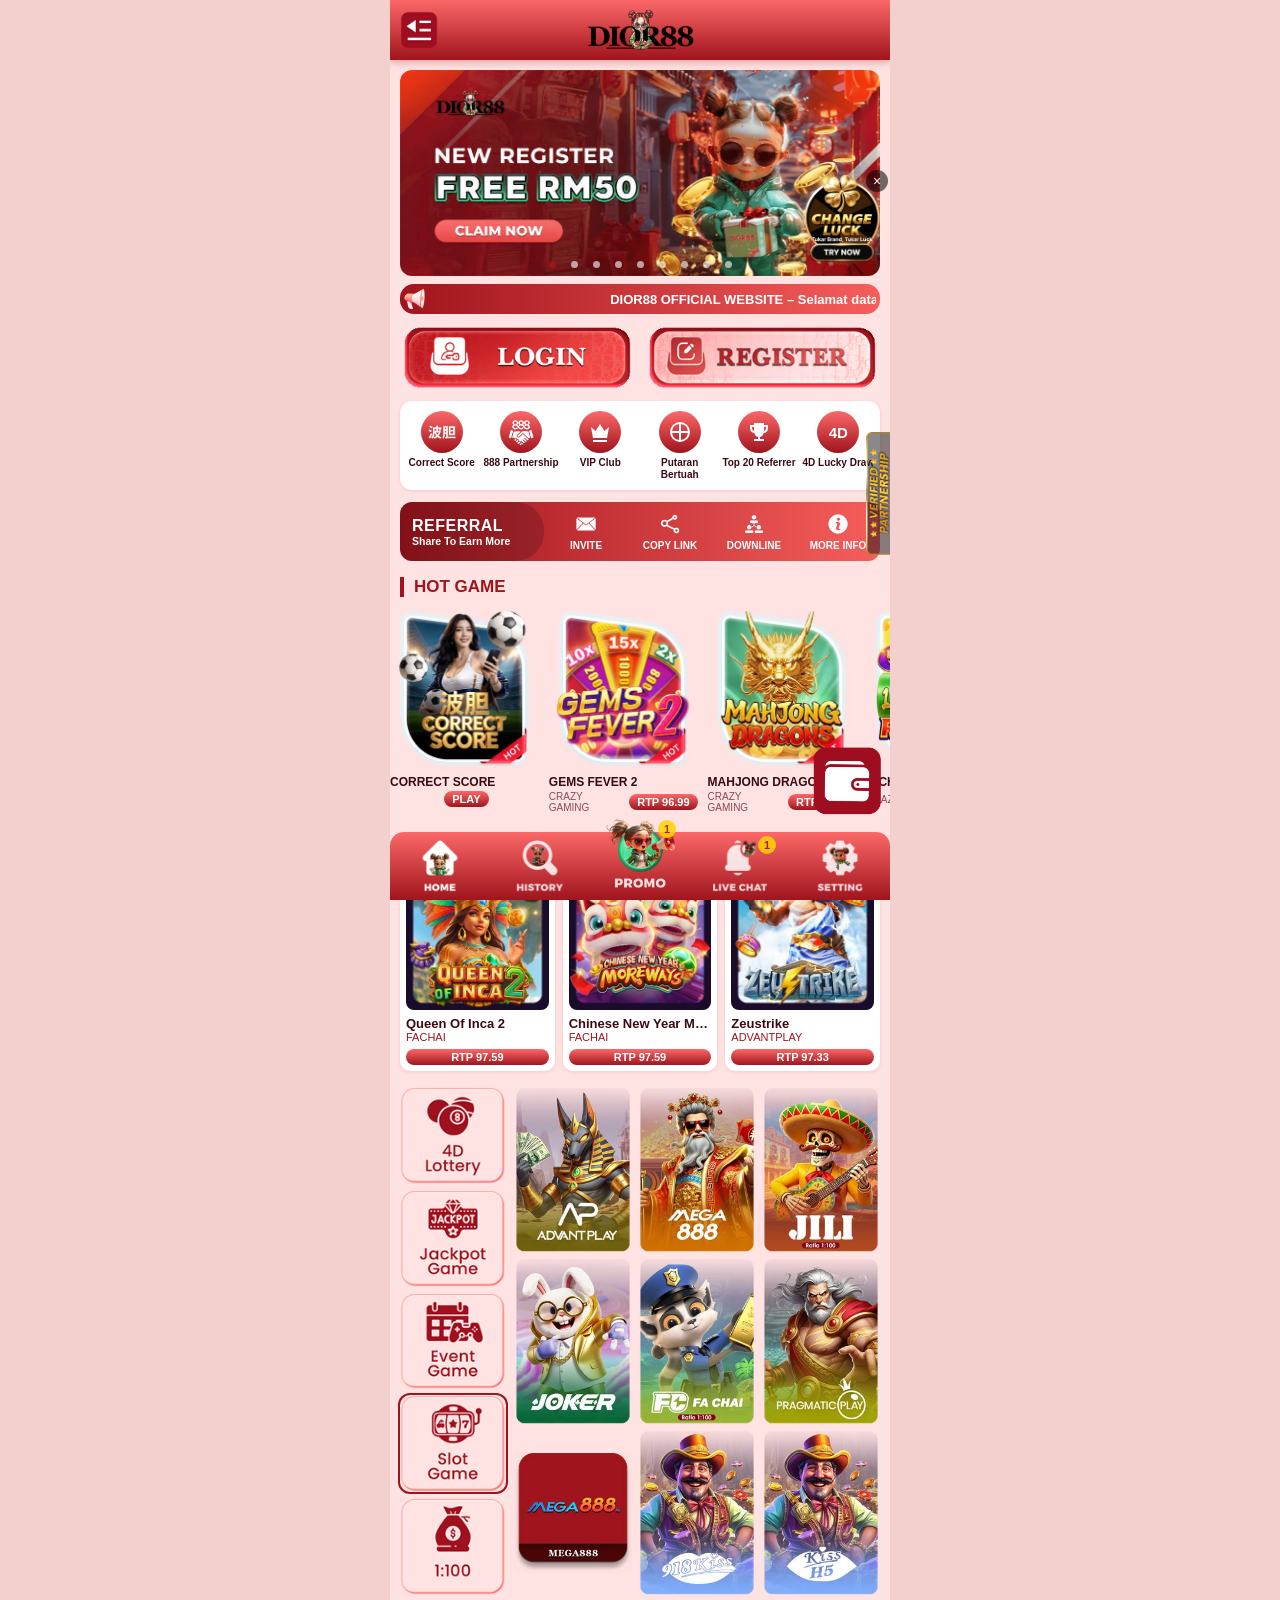
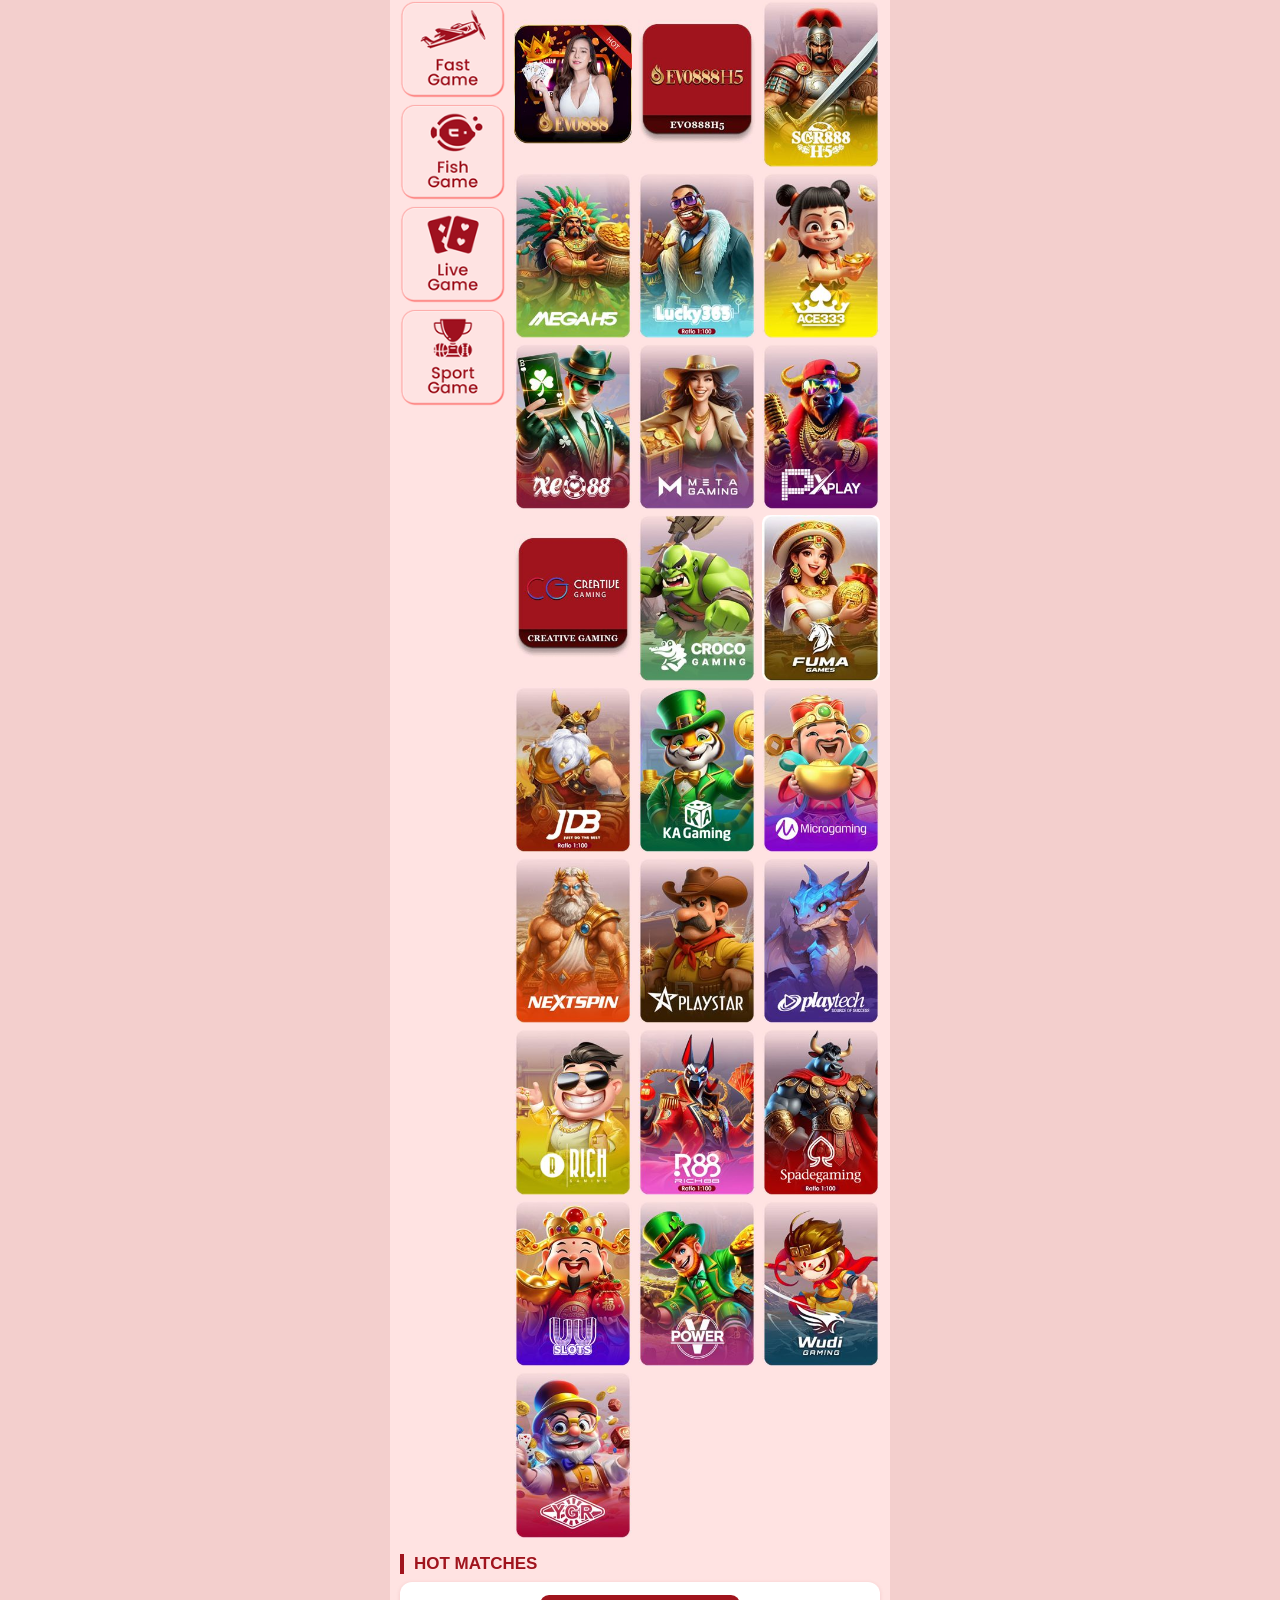
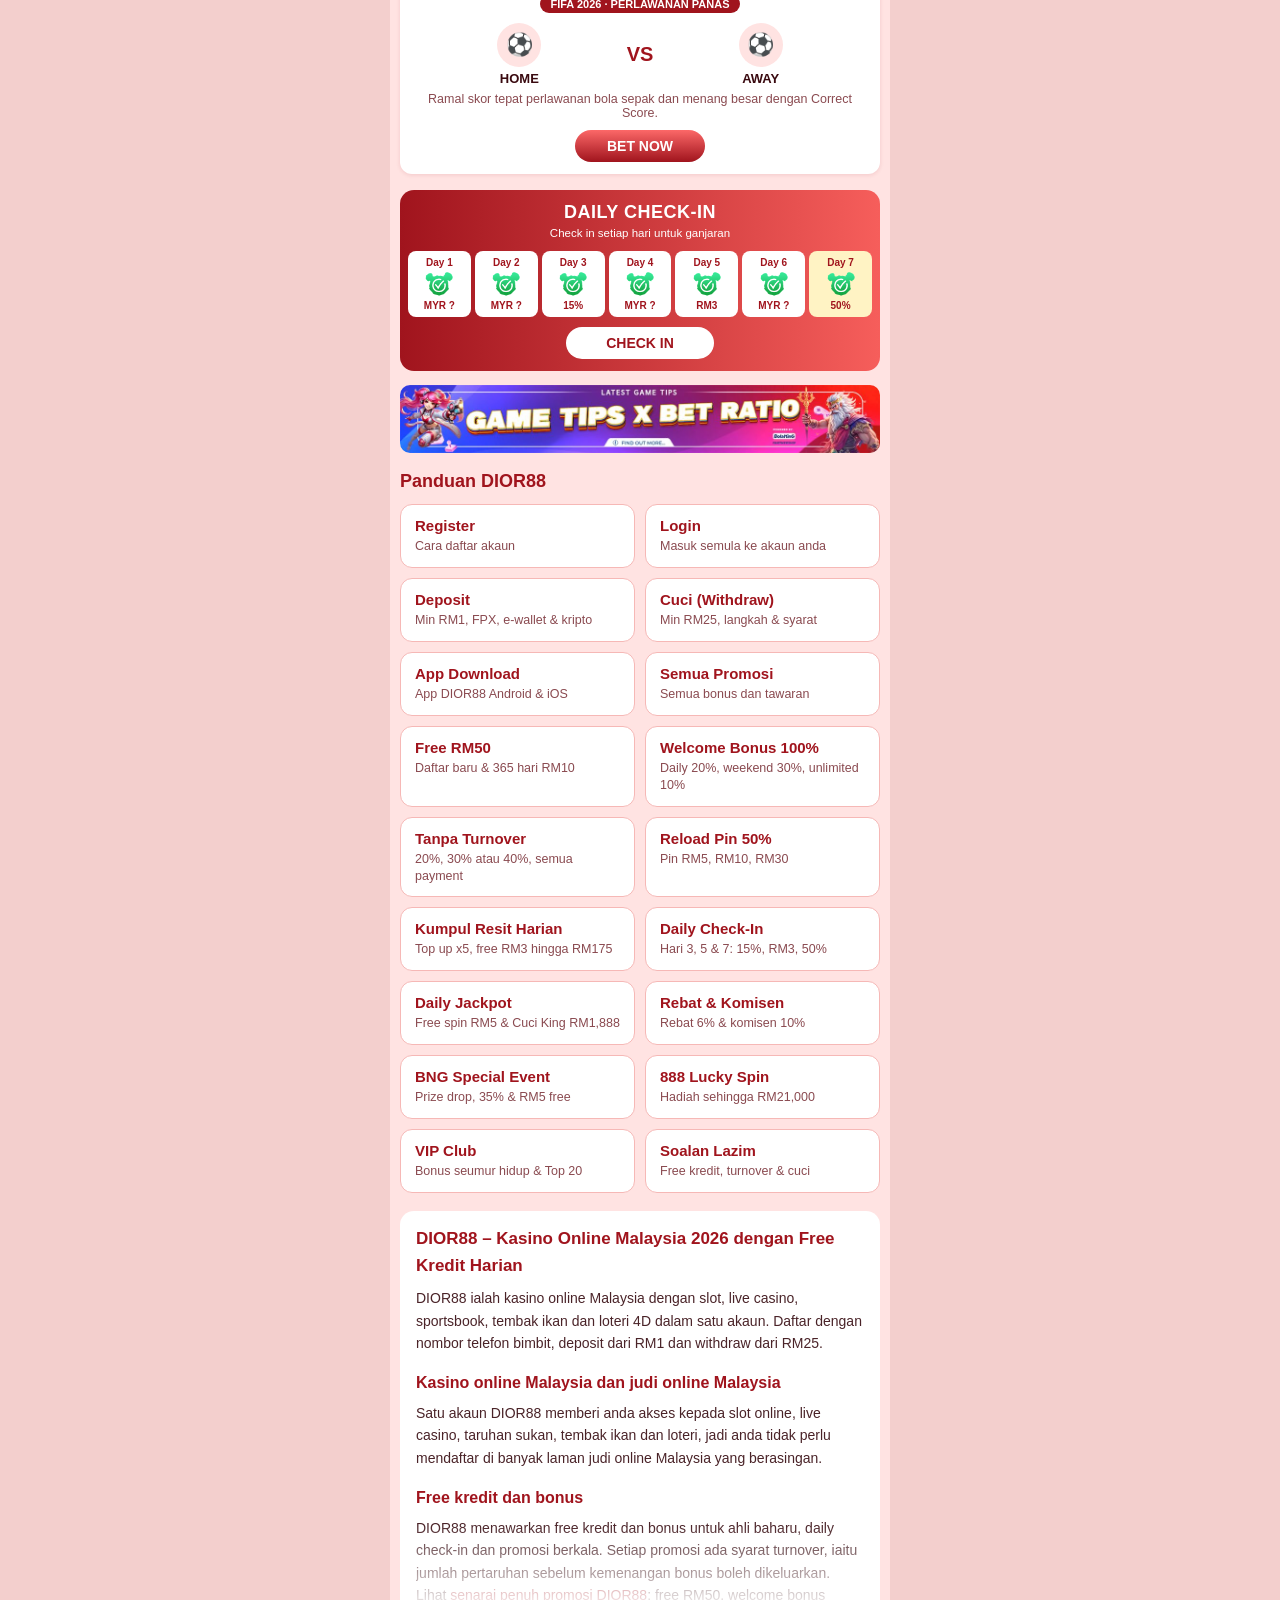
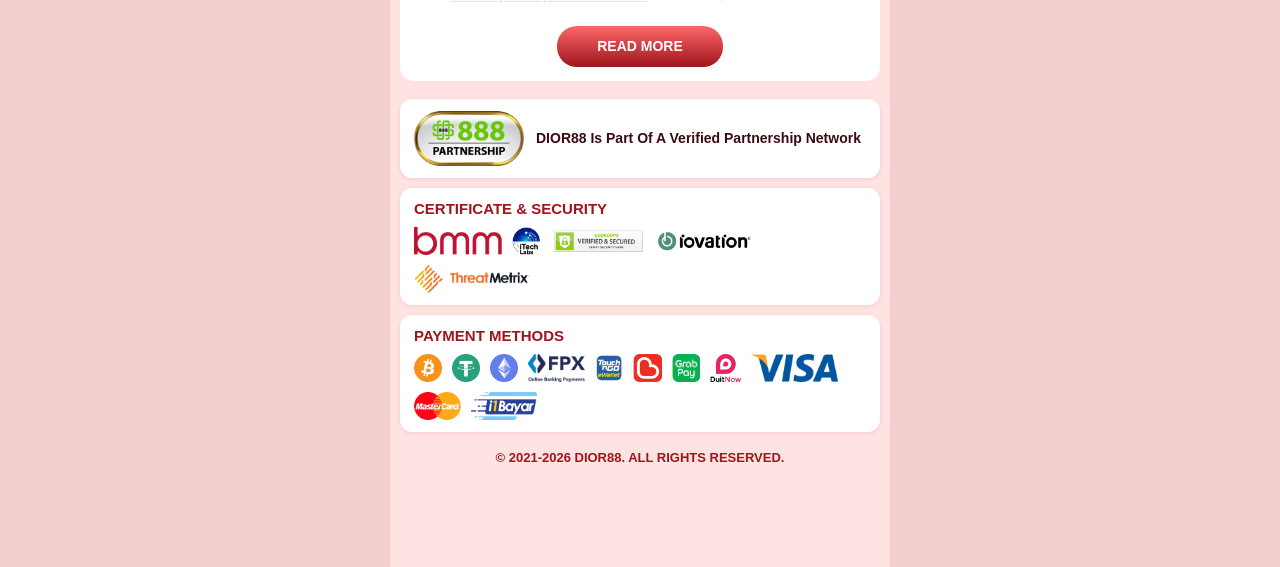
<file: index.html>
<!DOCTYPE html>
<html lang="ms">
<head>
  <meta charset="UTF-8">
  <meta name="viewport" content="width=device-width, initial-scale=1, viewport-fit=cover">
  <title>DIOR88 – Kasino Online Malaysia | Free Kredit &amp; Bonus 2026</title>
  <meta name="description" content="DIOR88 kasino online Malaysia: slot, live casino, sportsbook, tembak ikan dan 4D. Free kredit dan bonus, deposit dari RM1 melalui FPX, Touch n Go, Boost dan DuitNow, withdraw dari RM25.">
  <meta name="robots" content="index, follow">
  <meta name="google-site-verification" content="hiycecODNXfGf2AZ3971eq1lJdkJ5br4ESD_I6G8k8s">
  <link rel="canonical" href="https://www.dior88.tech/">
  <meta property="og:type" content="website">
  <meta property="og:site_name" content="DIOR88">
  <meta property="og:title" content="DIOR88 – Kasino Online Malaysia | Free Kredit &amp; Bonus 2026">
  <meta property="og:description" content="Slot, live casino, sportsbook dan 4D. Deposit dari RM1, withdraw dari RM25.">
  <meta property="og:url" content="https://www.dior88.tech/">
  <meta property="og:image" content="https://www.dior88.tech/assets/banners/banner-3.jpg">
  <link rel="icon" href="assets/ui/icon.png">
  <meta name="theme-color" content="#a0141d">
  <link rel="preload" as="image" href="assets/banners/banner-3.jpg" fetchpriority="high">
  <link rel="stylesheet" href="styles.css">
</head>
<body>
  <main class="app">

    <header class="topbar">
      <a class="menu-btn" data-link="register" aria-label="Menu"><img src="assets/ui/menu.png" alt="" width="100" height="100"></a>
      <a class="logo" href="./"><img src="assets/ui/logo.png" alt="DIOR88" width="203" height="83"></a>
      <span></span>
    </header>

    <!-- Every section below is written into the HTML (not built by script)
         so the page appears complete on first paint and never jumps. -->
    <section class="carousel" aria-label="Promosi">
      <div class="carousel-track" id="carouselTrack"><a class="slide" href="https://ppg668.cc/register.php?r=BMMTH"><img src="assets/banners/banner-3.jpg" alt="Promosi DIOR88 1" width="1000" height="429" fetchpriority="high"></a><a class="slide" href="https://ppg668.cc/register.php?r=BMMTH"><img src="assets/banners/banner-5.jpg" alt="Promosi DIOR88 2" width="1000" height="429" loading="lazy"></a><a class="slide" href="https://ppg668.cc/register.php?r=BMMTH"><img src="assets/banners/banner-6.jpg" alt="Promosi DIOR88 3" width="1000" height="429" loading="lazy"></a><a class="slide" href="https://ppg668.cc/register.php?r=BMMTH"><img src="assets/banners/banner-7.jpg" alt="Promosi DIOR88 4" width="1000" height="429" loading="lazy"></a><a class="slide" href="https://ppg668.cc/register.php?r=BMMTH"><img src="assets/banners/banner-10.webp" alt="Promosi DIOR88 5" width="1400" height="600" loading="lazy"></a><a class="slide" href="https://ppg668.cc/register.php?r=BMMTH"><img src="assets/banners/banner-12.jpg" alt="Promosi DIOR88 6" width="1000" height="429" loading="lazy"></a><a class="slide" href="https://ppg668.cc/register.php?r=BMMTH"><img src="assets/banners/banner-14.jpg" alt="Promosi DIOR88 7" width="1000" height="429" loading="lazy"></a><a class="slide" href="https://ppg668.cc/register.php?r=BMMTH"><img src="assets/banners/banner-15.jpg" alt="Promosi DIOR88 8" width="1000" height="429" loading="lazy"></a><a class="slide" href="https://ppg668.cc/register.php?r=BMMTH"><img src="assets/banners/banner-18.webp" alt="Promosi DIOR88 9" width="1400" height="600" loading="lazy"></a></div>
      <div class="carousel-dots" id="carouselDots"></div>
    </section>

    <div class="marquee" aria-label="Pengumuman"><img class="mic" src="assets/ui/marquee-icon.png" alt="" width="48" height="48"><div class="mq"><span>DIOR88 OFFICIAL WEBSITE – Selamat datang ke DIOR88, kasino online Malaysia 2026. Nikmati free kredit harian, bonus dan promosi menarik, slot, live casino dan sportsbook dengan deposit dari RM1 dan withdraw yang pantas.</span></div></div>

    <div class="auth">
      <a data-link="login"><img src="assets/still/login.png" data-anim="assets/ui/login.gif" alt="Login" width="300" height="81"></a>
      <a data-link="register"><img src="assets/still/register.png" data-anim="assets/ui/register.gif" alt="Register" width="300" height="81"></a>
    </div>

    <nav class="quick" aria-label="Pautan pantas">
      <a data-link="correctScore"><span class="qi"><img src="assets/ql/correct-score.png" alt="" width="80" height="80"></span>Correct Score</a>
      <a data-link="partnership"><span class="qi"><img src="assets/ql/888.png" alt="" width="96" height="96"></span>888 Partnership</a>
      <a data-link="vip"><span class="qi"><svg viewBox="0 0 24 24"><path d="M3 7l4.5 4L12 4l4.5 7L21 7l-2 11H5zm2 13h14v2H5z"/></svg></span>VIP Club</a>
      <a data-link="luckyWheel"><span class="qi"><svg viewBox="0 0 24 24"><path d="M12 2a10 10 0 1 0 10 10A10 10 0 0 0 12 2zm1 2.1A8 8 0 0 1 19.9 11H13zM11 4.1V11H4.1A8 8 0 0 1 11 4.1zM4.1 13H11v6.9A8 8 0 0 1 4.1 13zm8.9 6.9V13h6.9a8 8 0 0 1-6.9 6.9z"/></svg></span>Putaran Bertuah</a>
      <a data-link="topReferrer"><span class="qi"><svg viewBox="0 0 24 24"><path d="M7 3h10v2h4v3a5 5 0 0 1-4.3 5A5 5 0 0 1 13 16.9V19h4v2H7v-2h4v-2.1A5 5 0 0 1 7.3 13 5 5 0 0 1 3 8V5h4zm10 4v4a3 3 0 0 0 2-3V7zM5 7v1a3 3 0 0 0 2 3V7z"/></svg></span>Top 20 Referrer</a>
      <a data-link="luckyDraw"><span class="qi qi-4d">4D</span>4D Lucky Draw</a>
    </nav>

    <section class="referral" aria-label="Referral">
      <div class="ref-title"><b>REFERRAL</b><small>Share To Earn More</small></div>
      <div class="ref-actions">
        <button id="shareBtn"><img src="assets/ref/invite.png" alt="" width="80" height="80">INVITE</button>
        <button id="copyBtn"><img src="assets/ref/copy.png" alt="" width="80" height="80">COPY LINK</button>
        <a data-link="downline"><img src="assets/ref/downline.png" alt="" width="80" height="80">DOWNLINE</a>
        <a data-link="referralInfo"><img src="assets/ref/more.png" alt="" width="80" height="80">MORE INFO</a>
      </div>
    </section>

    <section class="block">
      <h2 class="head">HOT GAME</h2>
      <div class="hscroll">
        <a class="hot" data-link="correctScore"><img src="assets/hot/hot-1.jpg" alt="Correct Score" width="300" height="335" loading="lazy"><span class="g-name">Correct Score</span><span class="g-meta"><span class="g-prov"></span><span class="rtp play">PLAY</span></span></a>
        <a class="hot" data-link="games"><img src="assets/hot/hot-2.jpg" alt="Gems Fever 2" width="300" height="335" loading="lazy"><span class="g-name">Gems Fever 2</span><span class="g-meta"><span class="g-prov">Crazy Gaming</span><span class="rtp">RTP 96.99</span></span></a>
        <a class="hot" data-link="games"><img src="assets/hot/hot-3.jpg" alt="Mahjong Dragons" width="300" height="335" loading="lazy"><span class="g-name">Mahjong Dragons</span><span class="g-meta"><span class="g-prov">Crazy Gaming</span><span class="rtp">RTP 97.77</span></span></a>
        <a class="hot" data-link="games"><img src="assets/hot/hot-4.jpg" alt="Rich Coming" width="300" height="335" loading="lazy"><span class="g-name">Rich Coming</span><span class="g-meta"><span class="g-prov">Crazy Gaming</span><span class="rtp play">PLAY</span></span></a>
        <a class="hot" data-link="games"><img src="assets/hot/hot-5.jpg" alt="DJ Boom Boom" width="300" height="335" loading="lazy"><span class="g-name">DJ Boom Boom</span><span class="g-meta"><span class="g-prov">Fachai</span><span class="rtp play">PLAY</span></span></a>
        <a class="hot" data-link="games"><img src="assets/hot/hot-6.jpg" alt="Dragon Chi's Quest" width="300" height="335" loading="lazy"><span class="g-name">Dragon Chi's Quest</span><span class="g-meta"><span class="g-prov">AdvantPlay</span><span class="rtp play">PLAY</span></span></a>
        <a class="hot" data-link="games"><img src="assets/hot/hot-7.jpg" alt="Maya: Elemental Totem" width="300" height="335" loading="lazy"><span class="g-name">Maya: Elemental Totem</span><span class="g-meta"><span class="g-prov">AdvantPlay</span><span class="rtp play">PLAY</span></span></a>
        <a class="hot" data-link="games"><img src="assets/hot/hot-8.jpg" alt="Aztec Bonus Hunt 2" width="300" height="335" loading="lazy"><span class="g-name">Aztec Bonus Hunt 2</span><span class="g-meta"><span class="g-prov">AdvantPlay</span><span class="rtp play">PLAY</span></span></a>
      </div>
    </section>

    <section class="block">
      <h2 class="head">NEW GAMES</h2>
      <div class="new-grid">
        <a class="new-card" data-link="games"><img src="assets/new/new-1.jpg" alt="Queen Of Inca 2" width="300" height="300" loading="lazy"><b>Queen Of Inca 2</b><span>Fachai</span><span class="rtp wide">RTP 97.59</span></a>
        <a class="new-card" data-link="games"><img src="assets/new/new-2.jpg" alt="Chinese New Year Moreways" width="300" height="300" loading="lazy"><b>Chinese New Year Moreways</b><span>Fachai</span><span class="rtp wide">RTP 97.59</span></a>
        <a class="new-card" data-link="games"><img src="assets/new/new-3.jpg" alt="Zeustrike" width="300" height="300" loading="lazy"><b>Zeustrike</b><span>AdvantPlay</span><span class="rtp wide">RTP 97.33</span></a>
      </div>
    </section>

    <section class="block games">
      <h2 class="sr-only">Kategori permainan dan provider</h2>
      <div class="cat-col">
        <a class="cat" data-link="games"><img src="assets/cat/cat-1.png" alt="4D Lottery" width="120" height="110" loading="lazy"></a>
        <a class="cat" data-link="games"><img src="assets/cat/cat-2.png" alt="Jackpot Game" width="120" height="110" loading="lazy"></a>
        <a class="cat" data-link="games"><img src="assets/cat/cat-3.png" alt="Event Game" width="120" height="110" loading="lazy"></a>
        <a class="cat on" data-link="games"><img src="assets/cat/cat-4.png" alt="Slot Game" width="120" height="110" loading="lazy"></a>
        <a class="cat" data-link="games"><img src="assets/cat/cat-5.png" alt="1:100" width="120" height="110" loading="lazy"></a>
        <a class="cat" data-link="games"><img src="assets/cat/cat-6.png" alt="Fast Game" width="120" height="110" loading="lazy"></a>
        <a class="cat" data-link="games"><img src="assets/cat/cat-7.png" alt="Fish Game" width="120" height="110" loading="lazy"></a>
        <a class="cat" data-link="games"><img src="assets/cat/cat-8.png" alt="Live Game" width="120" height="110" loading="lazy"></a>
        <a class="cat" data-link="games"><img src="assets/cat/cat-9.png" alt="Sport Game" width="120" height="110" loading="lazy"></a>
      </div>
      <div class="prov-grid">
        <a class="prov" data-link="games"><img src="assets/prov/advp.jpg" alt="AdvantPlay" width="200" height="280" loading="lazy"></a>
        <a class="prov" data-link="games"><img src="assets/prov/m2h5.jpg" alt="Mega888 H5" width="200" height="280" loading="lazy"></a>
        <a class="prov" data-link="games"><img src="assets/prov/jili.jpg" alt="JILI" width="200" height="280" loading="lazy"></a>
        <a class="prov" data-link="games"><img src="assets/prov/joker.jpg" alt="Joker" width="200" height="280" loading="lazy"></a>
        <a class="prov" data-link="games"><img src="assets/prov/fc.jpg" alt="Fa Chai" width="200" height="280" loading="lazy"></a>
        <a class="prov" data-link="games"><img src="assets/prov/pp-1.jpg" alt="Pragmatic Play" width="200" height="280" loading="lazy"></a>
        <a class="prov" data-link="games"><img src="assets/prov/mega-1.jpg" alt="Mega888" width="200" height="280" loading="lazy"></a>
        <a class="prov" data-link="games"><img src="assets/prov/kiss918.jpg" alt="918Kiss" width="200" height="280" loading="lazy"></a>
        <a class="prov" data-link="games"><img src="assets/prov/kissh5.jpg" alt="Kiss H5" width="200" height="280" loading="lazy"></a>
        <a class="prov" data-link="games"><img src="assets/prov/evo888.jpg" alt="EVO888" width="200" height="280" loading="lazy"></a>
        <a class="prov" data-link="games"><img src="assets/prov/evo888h5.jpg" alt="EVO888 H5" width="200" height="280" loading="lazy"></a>
        <a class="prov" data-link="games"><img src="assets/prov/scr888h5.jpg" alt="SCR888 H5" width="200" height="280" loading="lazy"></a>
        <a class="prov" data-link="games"><img src="assets/prov/mg888h5.jpg" alt="Mega H5" width="200" height="280" loading="lazy"></a>
        <a class="prov" data-link="games"><img src="assets/prov/lucky365.jpg" alt="Lucky365" width="200" height="280" loading="lazy"></a>
        <a class="prov" data-link="games"><img src="assets/prov/ace333.jpg" alt="ACE333" width="200" height="280" loading="lazy"></a>
        <a class="prov" data-link="games"><img src="assets/prov/xe88.jpg" alt="XE88" width="200" height="280" loading="lazy"></a>
        <a class="prov" data-link="games"><img src="assets/prov/meta.jpg" alt="Meta Gaming" width="200" height="280" loading="lazy"></a>
        <a class="prov" data-link="games"><img src="assets/prov/pxplay.jpg" alt="PXPlay" width="200" height="280" loading="lazy"></a>
        <a class="prov" data-link="games"><img src="assets/prov/cg.jpg" alt="Creative Gaming" width="200" height="280" loading="lazy"></a>
        <a class="prov" data-link="games"><img src="assets/prov/croco.jpg" alt="Croco Gaming" width="200" height="280" loading="lazy"></a>
        <a class="prov" data-link="games"><img src="assets/prov/fuma.jpg" alt="Fuma Games" width="200" height="280" loading="lazy"></a>
        <a class="prov" data-link="games"><img src="assets/prov/jdb-1.jpg" alt="JDB" width="200" height="280" loading="lazy"></a>
        <a class="prov" data-link="games"><img src="assets/prov/ka.jpg" alt="KA Gaming" width="200" height="280" loading="lazy"></a>
        <a class="prov" data-link="games"><img src="assets/prov/mg.jpg" alt="Microgaming" width="200" height="280" loading="lazy"></a>
        <a class="prov" data-link="games"><img src="assets/prov/ns.jpg" alt="NextSpin" width="200" height="280" loading="lazy"></a>
        <a class="prov" data-link="games"><img src="assets/prov/playstar.jpg" alt="PlayStar" width="200" height="280" loading="lazy"></a>
        <a class="prov" data-link="games"><img src="assets/prov/pt3-1.jpg" alt="Playtech" width="200" height="280" loading="lazy"></a>
        <a class="prov" data-link="games"><img src="assets/prov/rg.jpg" alt="Rich Gaming" width="200" height="280" loading="lazy"></a>
        <a class="prov" data-link="games"><img src="assets/prov/rich88.jpg" alt="Rich88" width="200" height="280" loading="lazy"></a>
        <a class="prov" data-link="games"><img src="assets/prov/spade.jpg" alt="Spadegaming" width="200" height="280" loading="lazy"></a>
        <a class="prov" data-link="games"><img src="assets/prov/uus.jpg" alt="UU Slots" width="200" height="280" loading="lazy"></a>
        <a class="prov" data-link="games"><img src="assets/prov/vp.jpg" alt="VPower" width="200" height="280" loading="lazy"></a>
        <a class="prov" data-link="games"><img src="assets/prov/wudi.jpg" alt="Wudi Gaming" width="200" height="280" loading="lazy"></a>
        <a class="prov" data-link="games"><img src="assets/prov/ygr.jpg" alt="YGR" width="200" height="280" loading="lazy"></a>
      </div>
    </section>

    <section class="block">
      <h2 class="head">HOT MATCHES</h2>
      <a class="match" data-link="correctScore">
        <span class="match-tag">FIFA 2026 · PERLAWANAN PANAS</span>
        <span class="match-body">
          <span class="match-side"><span class="crest">⚽</span>HOME</span>
          <span class="match-vs">VS</span>
          <span class="match-side"><span class="crest">⚽</span>AWAY</span>
        </span>
        <span class="match-text">Ramal skor tepat perlawanan bola sepak dan menang besar dengan Correct Score.</span>
        <span class="match-btn">BET NOW</span>
      </a>
    </section>

    <section class="block checkin" aria-label="Daily Check-In">
      <div class="checkin-head"><h2>DAILY CHECK-IN</h2><small>Check in setiap hari untuk ganjaran</small></div>
      <div class="days">
        <a data-link="checkIn"><b>Day 1</b><img src="assets/ui/checkin-day.png" alt="" width="96" height="96" loading="lazy"><span>MYR ?</span></a>
        <a data-link="checkIn"><b>Day 2</b><img src="assets/ui/checkin-day.png" alt="" width="96" height="96" loading="lazy"><span>MYR ?</span></a>
        <a data-link="checkIn"><b>Day 3</b><img src="assets/ui/checkin-day.png" alt="" width="96" height="96" loading="lazy"><span>15%</span></a>
        <a data-link="checkIn"><b>Day 4</b><img src="assets/ui/checkin-day.png" alt="" width="96" height="96" loading="lazy"><span>MYR ?</span></a>
        <a data-link="checkIn"><b>Day 5</b><img src="assets/ui/checkin-day.png" alt="" width="96" height="96" loading="lazy"><span>RM3</span></a>
        <a data-link="checkIn"><b>Day 6</b><img src="assets/ui/checkin-day.png" alt="" width="96" height="96" loading="lazy"><span>MYR ?</span></a>
        <a data-link="checkIn" class="day7"><b>Day 7</b><img src="assets/ui/checkin-day.png" alt="" width="96" height="96" loading="lazy"><span>50%</span></a>
      </div>
      <a class="checkin-btn" data-link="checkIn">CHECK IN</a>
    </section>

    <a class="promo" data-link="gameTips"><img src="assets/ui/game-tips.jpg" alt="DIOR88 game tips dan bet ratio" width="1000" height="143" loading="lazy"></a>

    <section class="guide-grid-wrap home-grid" aria-label="Panduan DIOR88">
      <h2 class="guide-grid-title">Panduan DIOR88</h2>
      <div class="guide-grid">
        <a href="register"><b>Register</b><span>Cara daftar akaun</span></a>
        <a href="register#login"><b>Login</b><span>Masuk semula ke akaun anda</span></a>
        <a href="deposit"><b>Deposit</b><span>Min RM1, FPX, e-wallet &amp; kripto</span></a>
        <a href="cuci"><b>Cuci (Withdraw)</b><span>Min RM25, langkah &amp; syarat</span></a>
        <a href="app-download"><b>App Download</b><span>App DIOR88 Android &amp; iOS</span></a>
        <a href="promotions"><b>Semua Promosi</b><span>Semua bonus dan tawaran</span></a>
        <a href="promotions#free"><b>Free RM50</b><span>Daftar baru &amp; 365 hari RM10</span></a>
        <a href="promotions#special"><b>Welcome Bonus 100%</b><span>Daily 20%, weekend 30%, unlimited 10%</span></a>
        <a href="promotions#no-turnover"><b>Tanpa Turnover</b><span>20%, 30% atau 40%, semua payment</span></a>
        <a href="promotions#pin"><b>Reload Pin 50%</b><span>Pin RM5, RM10, RM30</span></a>
        <a href="promotions#kumpul"><b>Kumpul Resit Harian</b><span>Top up x5, free RM3 hingga RM175</span></a>
        <a href="promotions#checkin"><b>Daily Check-In</b><span>Hari 3, 5 &amp; 7: 15%, RM3, 50%</span></a>
        <a href="promotions#jackpot"><b>Daily Jackpot</b><span>Free spin RM5 &amp; Cuci King RM1,888</span></a>
        <a href="promotions#rebate"><b>Rebat &amp; Komisen</b><span>Rebat 6% &amp; komisen 10%</span></a>
        <a href="promotions#bng"><b>BNG Special Event</b><span>Prize drop, 35% &amp; RM5 free</span></a>
        <a href="promotions#lucky-spin"><b>888 Lucky Spin</b><span>Hadiah sehingga RM21,000</span></a>
        <a href="promotions#vip"><b>VIP Club</b><span>Bonus seumur hidup &amp; Top 20</span></a>
        <a href="faq"><b>Soalan Lazim</b><span>Free kredit, turnover &amp; cuci</span></a>
      </div>
    </section>

    <!-- Search-engine content, folded behind "READ MORE" by collapse.js. -->
    <section class="seo">
      <h1>DIOR88 – Kasino Online Malaysia 2026 dengan Free Kredit Harian</h1>
      <p>DIOR88 ialah kasino online Malaysia dengan slot, live casino, sportsbook, tembak ikan dan loteri 4D dalam satu akaun. Daftar dengan nombor telefon bimbit, deposit dari RM1 dan withdraw dari RM25.</p>
      <div class="collapsible">
        <h2>Kasino online Malaysia dan judi online Malaysia</h2>
        <p>Satu akaun DIOR88 memberi anda akses kepada slot online, live casino, taruhan sukan, tembak ikan dan loteri, jadi anda tidak perlu mendaftar di banyak laman judi online Malaysia yang berasingan.</p>

        <h2>Free kredit dan bonus</h2>
        <p>DIOR88 menawarkan free kredit dan bonus untuk ahli baharu, daily check-in dan promosi berkala. Setiap promosi ada syarat turnover, iaitu jumlah pertaruhan sebelum kemenangan bonus boleh dikeluarkan. Lihat <a href="promotions">senarai penuh promosi DIOR88</a>: free RM50, welcome bonus 100%, bonus tanpa turnover dan banyak lagi.</p>

        <h2>Slot online: Mega888, 918Kiss, JILI dan lagi</h2>
        <p>Main slot daripada Mega888, 918Kiss, EVO888, AdvantPlay, JILI, Joker, Fa Chai, Pragmatic Play, Playtech, Lucky365, ACE333, XE88 dan banyak lagi, termasuk kategori slot 1:100, event game dan jackpot.</p>

        <h2>Live casino, sportsbook dan loteri 4D</h2>
        <p>Kategori Live menawarkan baccarat dan roulette dengan dealer langsung. Buat taruhan sukan melalui kategori Sport, ramal skor tepat perlawanan FIFA 2026 melalui Correct Score, atau main loteri 4D dan 4D Lucky Draw.</p>

        <h2>Cuci (withdraw) dari RM25</h2>
        <p>Cuci ialah istilah tempatan untuk withdraw: cuci RM25 sama dengan withdraw RM25. Minimum cuci di DIOR88 ialah RM25 ke akaun bank atau e-wallet atas nama anda sendiri. Lihat <a href="cuci">panduan cara cuci DIOR88</a> untuk langkah demi langkah.</p>

        <h2>Deposit dengan FPX, Touch n Go, Boost dan DuitNow</h2>
        <p>DIOR88 menerima FPX, Touch 'n Go eWallet, Boost, GrabPay, DuitNow, kad Visa dan Mastercard, iBayar serta kripto Bitcoin, TRX dan Ethereum. Deposit minimum ialah RM1, jadi deposit RM10 sudah cukup untuk mencuba banyak slot. Lihat <a href="deposit">panduan deposit dan withdraw DIOR88</a>.</p>

        <h2>Daily check-in, VIP Club dan Putaran Bertuah</h2>
        <p>Check in setiap hari dari Day 1 hingga Day 7 untuk ganjaran yang semakin besar. Ahli aktif boleh naik tahap dalam VIP Club, memutar Putaran Bertuah dan menyertai 4D Lucky Draw.</p>

        <h2>Referral: kongsi dan dapat lebih</h2>
        <p>Tekan Invite atau Copy Link untuk berkongsi pautan referral anda, dan semak Downline untuk melihat rakan yang menyertai melalui pautan anda. Pemain dengan referral terbanyak boleh masuk senarai Top 20 Referrer.</p>

        <h2>Soalan lazim</h2>
        <p>Lihat <a href="faq">semua soalan lazim DIOR88</a> tentang free kredit, turnover dan cuci, atau <a href="register">cara daftar akaun</a> dan <a href="app-download">muat turun app</a>.</p>
        <h3>Berapakah deposit dan withdraw minimum di DIOR88?</h3>
        <p>Deposit minimum ialah RM1 dan withdraw minimum ialah RM25.</p>
        <h3>Bagaimana cara menuntut free kredit?</h3>
        <p>Daftar akaun, kemudian hubungi Live Chat dan nyatakan promosi yang anda mahu. Pastikan anda memahami syarat turnover sebelum bermain.</p>
        <h3>Bolehkah saya bermain di telefon?</h3>
        <p>Boleh. DIOR88 direka untuk telefon Android dan iPhone, dan banyak game H5 boleh dimainkan terus dalam pelayar.</p>
        <h3>Bagaimana cara menghubungi khidmat pelanggan?</h3>
        <p>Melalui Live Chat yang dibuka 24 jam sehari.</p>

        <p>18+ sahaja. Sila bermain secara bertanggungjawab.</p>
      </div>
    </section>

    <footer class="footer">
      <div class="partner card">
        <img src="assets/ui/888.png" alt="888 Partnership" width="300" height="150" loading="lazy">
        <p><b>DIOR88 Is Part Of A Verified Partnership Network</b></p>
      </div>
      <div class="card">
        <h3>CERTIFICATE &amp; SECURITY</h3>
        <div class="icons"><img src="assets/cert/cert1.png" alt="BMM Testlabs" width="95" height="30" loading="lazy"><img src="assets/cert/cert2.png" alt="iTech Labs" width="30" height="30" loading="lazy"><img src="assets/cert/cert3.png" alt="GoDaddy verified and secured" width="102" height="30" loading="lazy"><img src="assets/cert/cert4.png" alt="iovation" width="104" height="30" loading="lazy"><img src="assets/cert/cert5.png" alt="ThreatMetrix" width="124" height="30" loading="lazy"></div>
      </div>
      <div class="card">
        <h3>PAYMENT METHODS</h3>
        <div class="icons"><img src="assets/pay/bitcoin.png" alt="Bitcoin" width="30" height="30" loading="lazy"><img src="assets/pay/trx.png" alt="TRX" width="30" height="30" loading="lazy"><img src="assets/pay/ethereum.png" alt="Ethereum" width="30" height="30" loading="lazy"><img src="assets/pay/fpx.png" alt="FPX" width="62" height="30" loading="lazy"><img src="assets/pay/tng.png" alt="Touch 'n Go eWallet" width="30" height="30" loading="lazy"><img src="assets/pay/boost.png" alt="Boost" width="30" height="30" loading="lazy"><img src="assets/pay/grab.png" alt="GrabPay" width="30" height="30" loading="lazy"><img src="assets/pay/duitnow.png" alt="DuitNow" width="34" height="30" loading="lazy"><img src="assets/pay/visa.png" alt="Visa" width="93" height="30" loading="lazy"><img src="assets/pay/mastercard.png" alt="Mastercard" width="51" height="30" loading="lazy"><img src="assets/pay/ibayar.png" alt="iBayar" width="65" height="30" loading="lazy"></div>
      </div>
      <p class="copyright">© 2021-2026 DIOR88. ALL RIGHTS RESERVED.</p>
    </footer>
  </main>

  <a class="side-tab" data-link="partnership"><img src="assets/ui/verified.png" alt="Verified partnership" width="58" height="296"></a>
  <div class="float change-luck" id="changeLuck">
    <a data-link="changeLuck"><img src="assets/still/change-luck.png" data-anim="assets/ui/change-luck.gif" alt="Change Luck – try now" width="200" height="200"></a>
    <button type="button" class="close" data-close="changeLuck" aria-label="Hide Change Luck">×</button>
  </div>
  <div class="float deposit-float" id="depositFloat">
    <a data-link="deposit"><img src="assets/still/deposit-float.png" data-anim="assets/ui/deposit-float.gif" alt="Deposit" width="160" height="160"></a>
  </div>

  <nav class="bottom-nav">
    <a href="./" class="on"><img src="assets/nav/nav1.png" alt="Home" width="120" height="120"></a>
    <a data-link="history"><img src="assets/nav/nav2.png" alt="History" width="120" height="120"></a>
    <a data-link="promo" class="promo-tab"><img src="assets/nav/nav3.png" alt="Promo" width="120" height="120"><b class="badge">1</b></a>
    <a data-link="liveChat"><img src="assets/nav/nav4.png" alt="Live Chat" width="120" height="120"><b class="badge">1</b></a>
    <a data-link="settings"><img src="assets/nav/nav5.png" alt="Setting" width="120" height="120"></a>
  </nav>

  <div class="toast" id="toast" role="status"></div>

  <script src="config.js"></script>
  <script src="script.js"></script>
  <script src="collapse.js"></script>
  <script src="animate.js"></script>
</body>
</html>
</file>
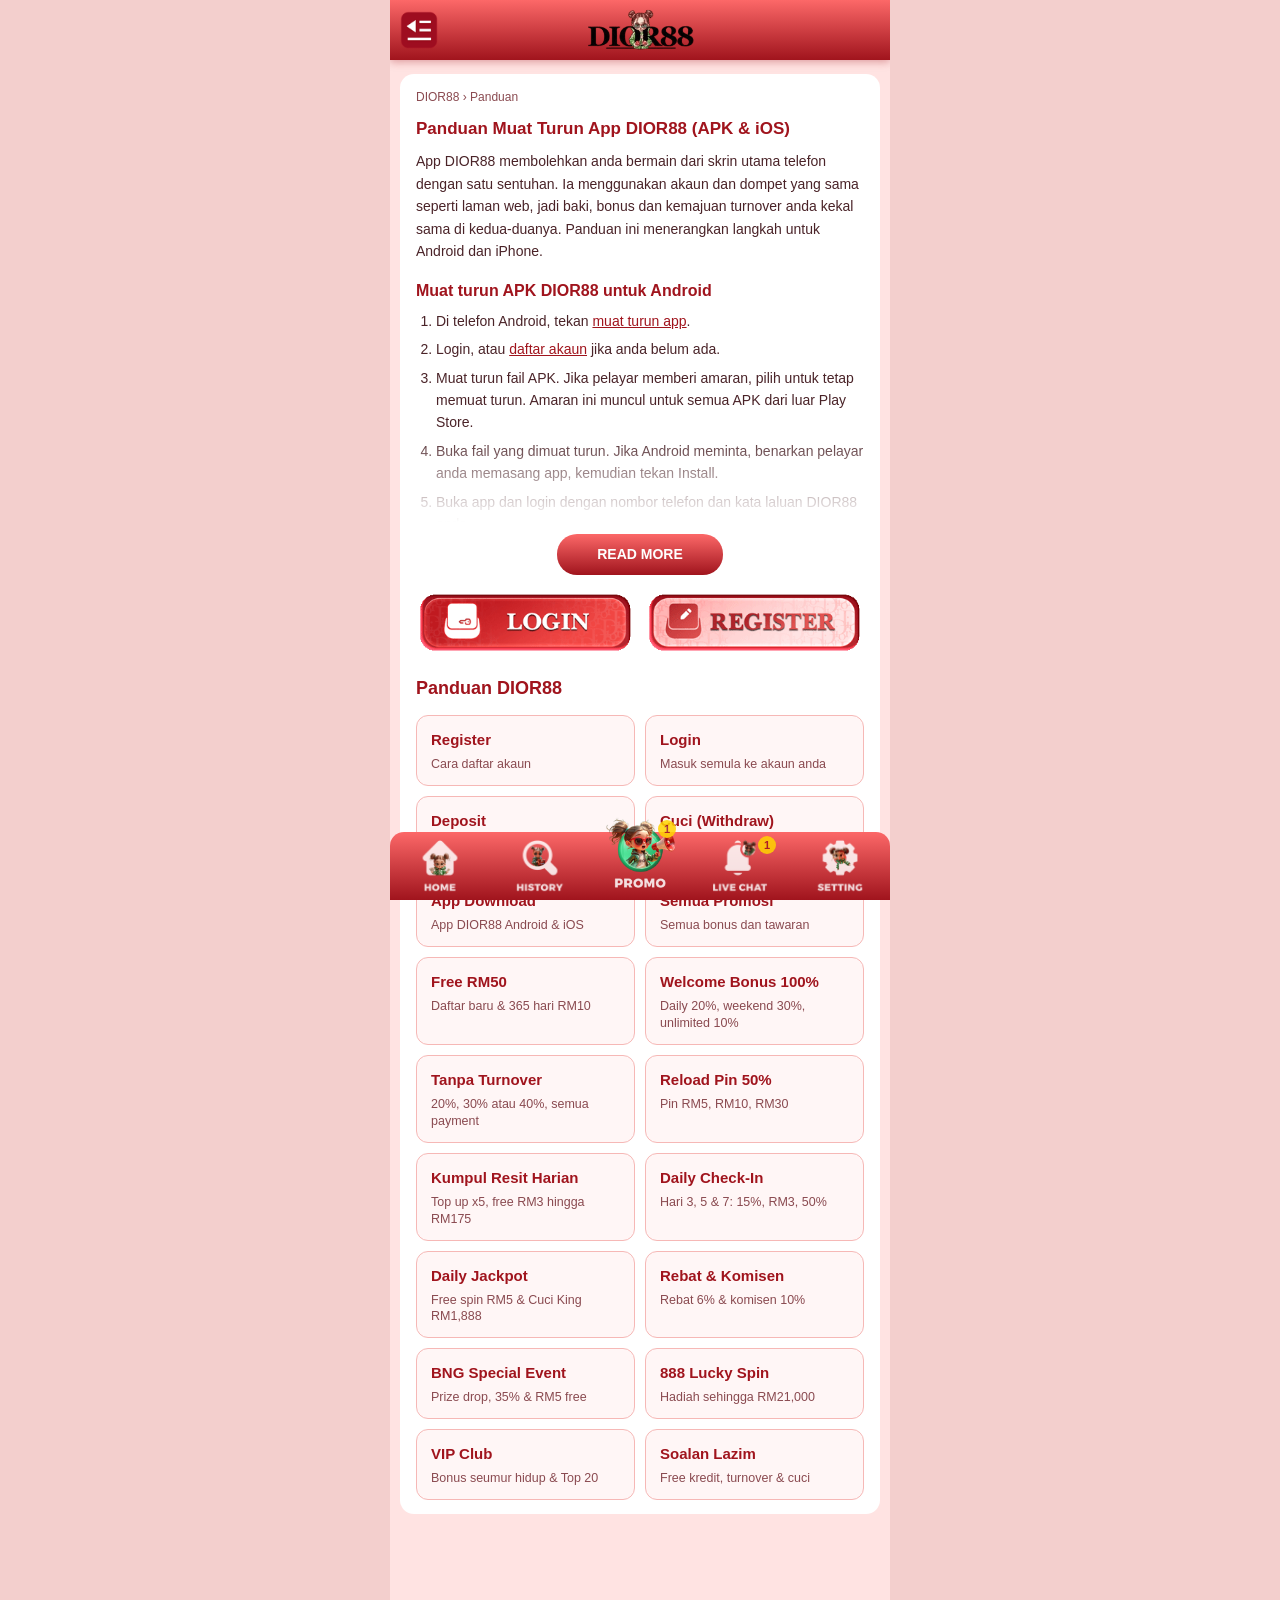
<file: app-download.html>
<!DOCTYPE html>
<html lang="ms">
<head>
  <meta charset="UTF-8">
  <meta name="viewport" content="width=device-width, initial-scale=1, viewport-fit=cover">
  <title>Muat Turun App DIOR88 – APK Android &amp; iOS</title>
  <meta name="description" content="Cara muat turun dan pasang app DIOR88 di Android (APK) dan iPhone, termasuk game H5 tanpa muat turun dan cara atasi masalah pemasangan.">
  <meta name="robots" content="index, follow">
  <link rel="canonical" href="https://www.dior88.tech/app-download">
  <meta property="og:type" content="article">
  <meta property="og:site_name" content="DIOR88">
  <meta property="og:title" content="Muat Turun App DIOR88 – APK Android &amp; iOS">
  <meta property="og:description" content="Cara muat turun dan pasang app DIOR88 di Android (APK) dan iPhone, termasuk game H5 tanpa muat turun dan cara atasi masalah pemasangan.">
  <meta property="og:url" content="https://www.dior88.tech/app-download">
  <meta property="og:image" content="https://www.dior88.tech/assets/banners/banner-3.jpg">
  <link rel="icon" href="assets/ui/icon.png">
  <meta name="theme-color" content="#a0141d">
  <link rel="stylesheet" href="styles.css">
</head>
<body>
  <main class="app">

    <header class="topbar">
      <a class="menu-btn" data-link="register" aria-label="Menu"><img src="assets/ui/menu.png" alt="" width="100" height="100"></a>
      <a class="logo" href="./"><img src="assets/ui/logo.png" alt="DIOR88" width="203" height="83"></a>
      <span></span>
    </header>

    <article class="seo guide">
      <p class="crumbs"><a href="./">DIOR88</a> &rsaquo; Panduan</p>
      <h1>Panduan Muat Turun App DIOR88 (APK &amp; iOS)</h1>
      <p>App DIOR88 membolehkan anda bermain dari skrin utama telefon dengan satu sentuhan. Ia menggunakan akaun dan dompet yang sama seperti laman web, jadi baki, bonus dan kemajuan turnover anda kekal sama di kedua-duanya. Panduan ini menerangkan langkah untuk Android dan iPhone.</p>
      <div class="collapsible">

      <h2>Muat turun APK DIOR88 untuk Android</h2>
      <ol>
        <li>Di telefon Android, tekan <a data-link="register">muat turun app</a>.</li>
        <li>Login, atau <a href="register">daftar akaun</a> jika anda belum ada.</li>
        <li>Muat turun fail APK. Jika pelayar memberi amaran, pilih untuk tetap memuat turun. Amaran ini muncul untuk semua APK dari luar Play Store.</li>
        <li>Buka fail yang dimuat turun. Jika Android meminta, benarkan pelayar anda memasang app, kemudian tekan Install.</li>
        <li>Buka app dan login dengan nombor telefon dan kata laluan DIOR88 anda.</li>
      </ol>

      <h2>Muat turun app DIOR88 untuk iOS (iPhone)</h2>
      <ol>
        <li>Di iPhone, buka pautan <a data-link="register">muat turun app</a> dalam Safari.</li>
        <li>Login, atau <a href="register">daftar akaun</a> jika anda belum ada.</li>
        <li>Tekan pilihan pemasangan iOS dan sahkan apabila diminta.</li>
        <li>Jika app memaparkan mesej "Untrusted Developer", pergi ke Settings &rsaquo; General &rsaquo; VPN &amp; Device Management, tekan nama pembangun dan pilih Trust.</li>
        <li>Buka app dan login dengan akaun DIOR88 anda.</li>
      </ol>

      <h2>Main tanpa muat turun</h2>
      <p>Anda juga boleh bermain terus dalam pelayar. Game H5 seperti Mega H5, Mega888 H5 dan Kiss H5 dibuka tanpa memasang app dan tidak menggunakan banyak ruang storan.</p>

      <h2>Masalah muat turun app</h2>
      <ul>
        <li><b>Muat turun tidak bermula.</b> Gunakan Chrome di Android atau Safari di iPhone, dan pastikan sambungan internet stabil.</li>
        <li><b>"App not installed".</b> Padam versi lama app DIOR88 dahulu, kemudian pasang semula.</li>
        <li><b>Ruang storan tidak cukup.</b> Kosongkan sedikit ruang dan cuba lagi.</li>
        <li><b>Tidak boleh login.</b> Gunakan nombor telefon dan kata laluan yang sama seperti di laman web.</li>
        <li><b>Masalah lain.</b> Hubungi <a data-link="liveChat">Live Chat</a>.</li>
      </ul>

      <h2>Muat turun dengan selamat</h2>
      <p>Muat turun app DIOR88 hanya dari pautan rasmi. Fail yang dikongsi dalam kumpulan chat mungkin telah diubah suai. App ini tidak pernah memerlukan kata laluan bank atau PIN e-wallet anda.</p>
      </div>

      <div class="auth guide-auth">
        <a data-link="login"><img src="assets/still/login.png" alt="Login" width="300" height="81"></a>
        <a data-link="register"><img src="assets/still/register.png" alt="Register" width="300" height="81"></a>
      </div>

      <section class="guide-grid-wrap" aria-label="Panduan DIOR88">
        <h2 class="guide-grid-title">Panduan DIOR88</h2>
        <div class="guide-grid">
        <a href="register"><b>Register</b><span>Cara daftar akaun</span></a>
        <a href="register#login"><b>Login</b><span>Masuk semula ke akaun anda</span></a>
        <a href="deposit"><b>Deposit</b><span>Min RM1, FPX, e-wallet &amp; kripto</span></a>
        <a href="cuci"><b>Cuci (Withdraw)</b><span>Min RM25, langkah &amp; syarat</span></a>
        <a href="app-download"><b>App Download</b><span>App DIOR88 Android &amp; iOS</span></a>
          <a href="promotions"><b>Semua Promosi</b><span>Semua bonus dan tawaran</span></a>
          <a href="promotions#free"><b>Free RM50</b><span>Daftar baru &amp; 365 hari RM10</span></a>
          <a href="promotions#special"><b>Welcome Bonus 100%</b><span>Daily 20%, weekend 30%, unlimited 10%</span></a>
          <a href="promotions#no-turnover"><b>Tanpa Turnover</b><span>20%, 30% atau 40%, semua payment</span></a>
          <a href="promotions#pin"><b>Reload Pin 50%</b><span>Pin RM5, RM10, RM30</span></a>
          <a href="promotions#kumpul"><b>Kumpul Resit Harian</b><span>Top up x5, free RM3 hingga RM175</span></a>
          <a href="promotions#checkin"><b>Daily Check-In</b><span>Hari 3, 5 &amp; 7: 15%, RM3, 50%</span></a>
          <a href="promotions#jackpot"><b>Daily Jackpot</b><span>Free spin RM5 &amp; Cuci King RM1,888</span></a>
          <a href="promotions#rebate"><b>Rebat &amp; Komisen</b><span>Rebat 6% &amp; komisen 10%</span></a>
          <a href="promotions#bng"><b>BNG Special Event</b><span>Prize drop, 35% &amp; RM5 free</span></a>
          <a href="promotions#lucky-spin"><b>888 Lucky Spin</b><span>Hadiah sehingga RM21,000</span></a>
          <a href="promotions#vip"><b>VIP Club</b><span>Bonus seumur hidup &amp; Top 20</span></a>
        <a href="faq"><b>Soalan Lazim</b><span>Free kredit, turnover &amp; cuci</span></a>
        </div>
      </section>
    </article>
  </main>

  <nav class="bottom-nav">
    <a href="./"><img src="assets/nav/nav1.png" alt="Home" width="120" height="120"></a>
    <a data-link="history"><img src="assets/nav/nav2.png" alt="History" width="120" height="120"></a>
    <a href="promotions" class="promo-tab"><img src="assets/nav/nav3.png" alt="Promo" width="120" height="120"><b class="badge">1</b></a>
    <a data-link="liveChat"><img src="assets/nav/nav4.png" alt="Live Chat" width="120" height="120"><b class="badge">1</b></a>
    <a data-link="settings"><img src="assets/nav/nav5.png" alt="Setting" width="120" height="120"></a>
  </nav>

  <script src="config.js"></script>
  <script src="guide.js"></script>
  <script src="collapse.js"></script>
</body>
</html>
</file>
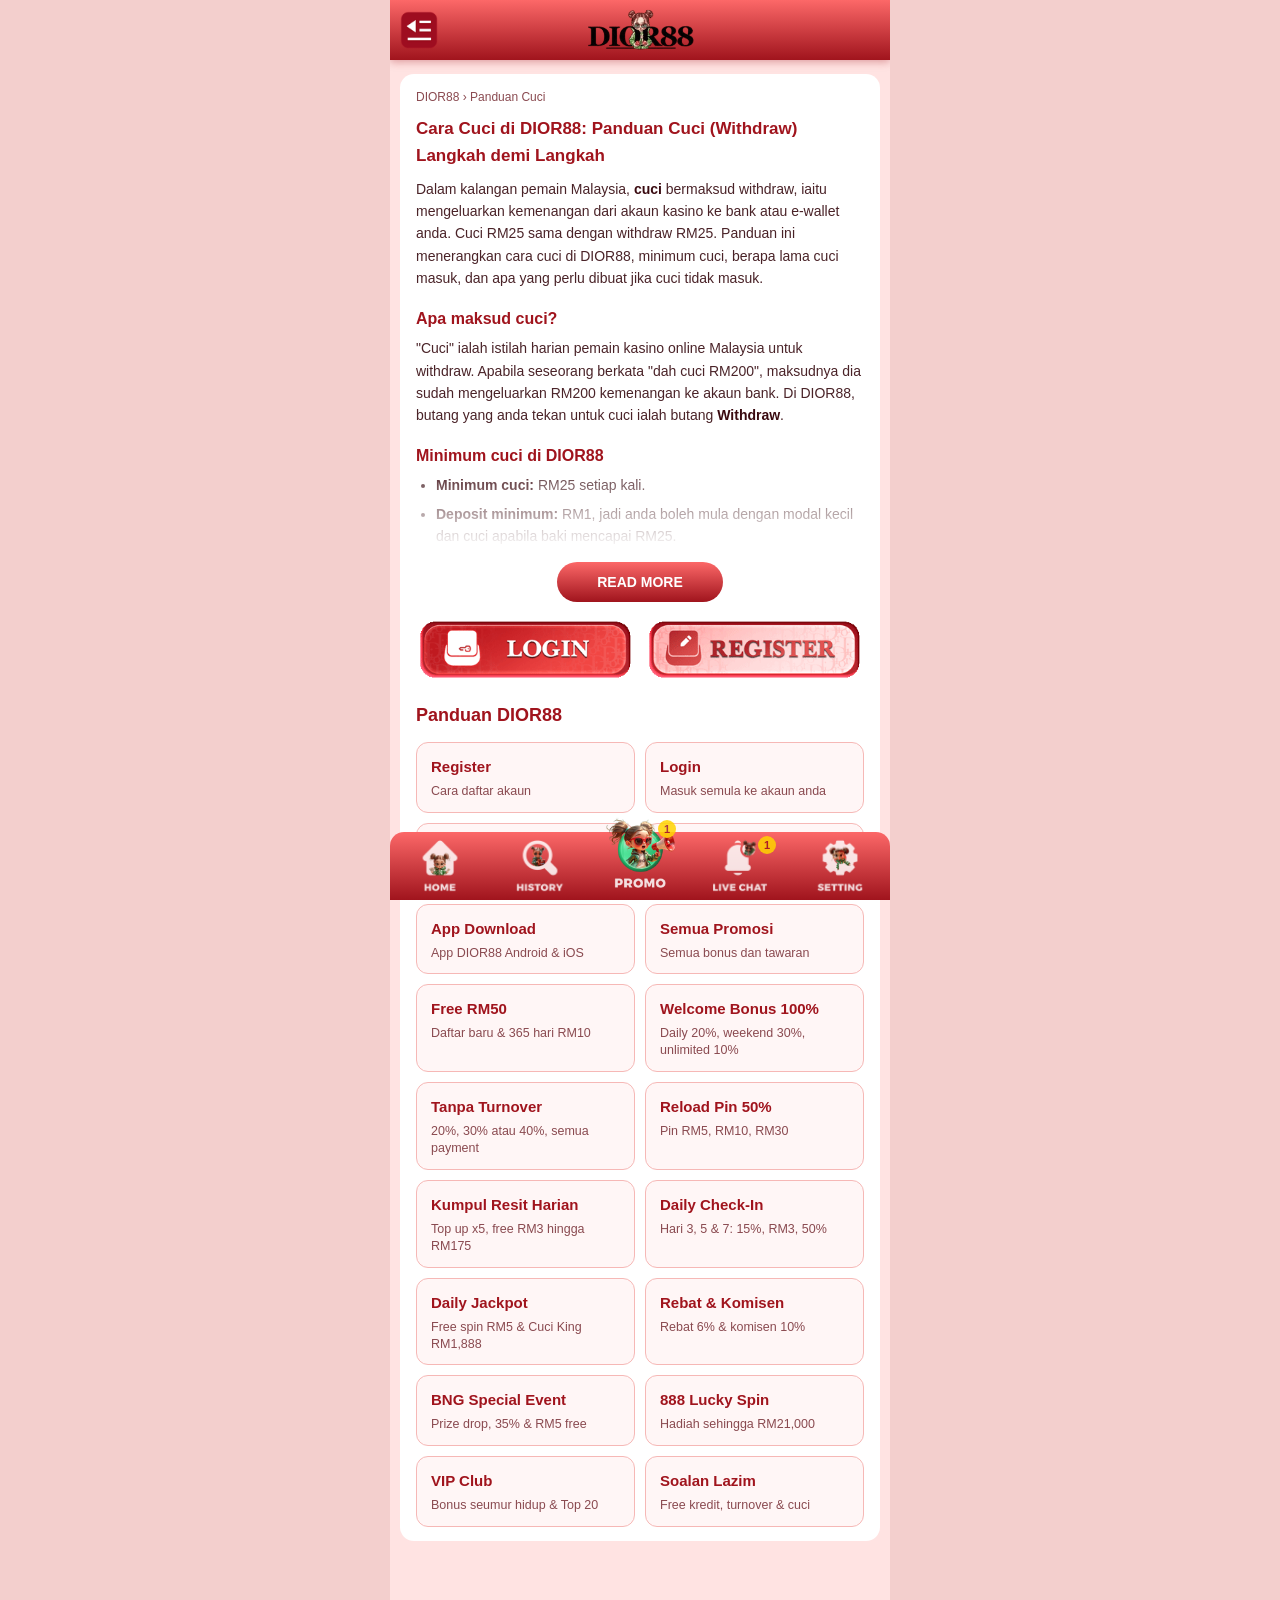
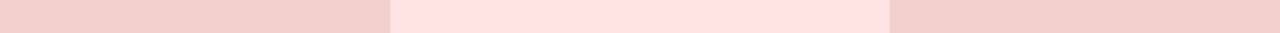
<file: cuci.html>
<!DOCTYPE html>
<html lang="ms">
<head>
  <meta charset="UTF-8">
  <meta name="viewport" content="width=device-width, initial-scale=1, viewport-fit=cover">
  <title>Cara Cuci DIOR88 – Panduan Cuci &amp; Withdraw, Minimum RM25</title>
  <meta name="description" content="Cara cuci di DIOR88: maksud cuci, minimum cuci RM25, langkah cuci ke bank atau e-wallet, berapa lama cuci masuk dan apa perlu dibuat jika cuci tidak masuk.">
  <meta name="robots" content="index, follow">
  <link rel="canonical" href="https://www.dior88.tech/cuci">
  <meta property="og:type" content="article">
  <meta property="og:site_name" content="DIOR88">
  <meta property="og:title" content="Cara Cuci DIOR88 – Panduan Cuci &amp; Withdraw, Minimum RM25">
  <meta property="og:description" content="Cara cuci di DIOR88: maksud cuci, minimum cuci RM25, langkah cuci ke bank atau e-wallet, berapa lama cuci masuk dan apa perlu dibuat jika cuci tidak masuk.">
  <meta property="og:url" content="https://www.dior88.tech/cuci">
  <meta property="og:image" content="https://www.dior88.tech/assets/banners/banner-3.jpg">
  <link rel="icon" href="assets/ui/icon.png">
  <meta name="theme-color" content="#a0141d">
  <link rel="stylesheet" href="styles.css">
</head>
<body>
  <main class="app">

    <header class="topbar">
      <a class="menu-btn" data-link="register" aria-label="Menu"><img src="assets/ui/menu.png" alt="" width="100" height="100"></a>
      <a class="logo" href="./"><img src="assets/ui/logo.png" alt="DIOR88" width="203" height="83"></a>
      <span></span>
    </header>

    <article class="seo guide">
      <p class="crumbs"><a href="./">DIOR88</a> &rsaquo; Panduan Cuci</p>
      <h1>Cara Cuci di DIOR88: Panduan Cuci (Withdraw) Langkah demi Langkah</h1>
      <p>Dalam kalangan pemain Malaysia, <b>cuci</b> bermaksud withdraw, iaitu mengeluarkan kemenangan dari akaun kasino ke bank atau e-wallet anda. Cuci RM25 sama dengan withdraw RM25. Panduan ini menerangkan cara cuci di DIOR88, minimum cuci, berapa lama cuci masuk, dan apa yang perlu dibuat jika cuci tidak masuk.</p>
      <div class="collapsible">

      <h2>Apa maksud cuci?</h2>
      <p>"Cuci" ialah istilah harian pemain kasino online Malaysia untuk withdraw. Apabila seseorang berkata "dah cuci RM200", maksudnya dia sudah mengeluarkan RM200 kemenangan ke akaun bank. Di DIOR88, butang yang anda tekan untuk cuci ialah butang <b>Withdraw</b>.</p>

      <h2>Minimum cuci di DIOR88</h2>
      <ul>
        <li><b>Minimum cuci:</b> RM25 setiap kali.</li>
        <li><b>Deposit minimum:</b> RM1, jadi anda boleh mula dengan modal kecil dan cuci apabila baki mencapai RM25.</li>
        <li><b>Saluran cuci:</b> FPX ke akaun bank atau e-wallet Malaysia.</li>
      </ul>

      <h2>Cara cuci di DIOR88</h2>
      <ol>
        <li><a data-link="login">Login</a> ke akaun DIOR88 anda.</li>
        <li>Pastikan baki anda sekurang-kurangnya RM25 dan tiada baki turnover bonus yang belum selesai.</li>
        <li>Tekan <b>Withdraw</b> (cuci).</li>
        <li>Masukkan jumlah yang mahu dicuci.</li>
        <li>Semak nama dan nombor akaun bank anda, kemudian sahkan.</li>
        <li>Tunggu notifikasi. Cuci melalui FPX atau e-wallet diproses dengan segera dalam waktu perkhidmatan.</li>
      </ol>

      <h2>Berapa lama cuci masuk?</h2>
      <p>Selepas pengesahan dan syarat bonus dipenuhi, cuci diproses dengan segera dalam waktu perkhidmatan. <b>Cuci kali pertama</b> mungkin memerlukan pengesahan KYC yang ringkas, jadi ia boleh mengambil masa sedikit lebih lama. Selepas itu, cuci seterusnya biasanya lebih pantas.</p>

      <h2>Cuci tidak masuk? Semak perkara ini</h2>
      <ul>
        <li><b>Turnover bonus belum selesai.</b> Jika anda menuntut free kredit atau bonus, syarat turnover mesti dipenuhi sebelum boleh cuci. Semak baki turnover di paparan dompet.</li>
        <li><b>Nama tidak sepadan.</b> Nama akaun bank mesti sama dengan nama profil DIOR88, termasuk jarak.</li>
        <li><b>KYC belum lengkap.</b> Lengkapkan pengesahan untuk cuci kali pertama.</li>
        <li><b>Jumlah di bawah RM25.</b> Minimum cuci ialah RM25.</li>
        <li><b>Masih tidak masuk?</b> Hubungi <a data-link="liveChat">Live Chat</a> dengan nama pengguna, jumlah dan masa cuci anda. Khidmat pelanggan dibuka 24 jam.</li>
      </ul>

      <h2>Tip supaya cuci lancar</h2>
      <ul>
        <li><b>Gunakan akaun atas nama sendiri</b> untuk deposit dan cuci.</li>
        <li><b>Satu kaedah untuk deposit dan cuci.</b> Menggunakan kaedah yang sama memudahkan semakan.</li>
        <li><b>Lengkapkan KYC awal</b> supaya cuci pertama tidak tertangguh.</li>
        <li><b>Selesaikan satu promosi dahulu</b> sebelum menuntut yang lain, supaya kemajuan turnover tidak hilang.</li>
        <li><b>Cuci sebahagian kemenangan</b> selepas menang besar, dan teruskan bermain dengan baki yang kecil sahaja.</li>
      </ul>

      <h2>Cuci dengan bertanggungjawab</h2>
      <p>Tetapkan sasaran cuci sebelum bermain, contohnya berhenti dan cuci apabila baki mencapai jumlah tertentu. Keputusan permainan adalah rawak, jadi tiada game atau tips yang menjamin anda boleh cuci. Jangan deposit lebih daripada yang anda mampu. 18+ sahaja.</p>

      <h2>Soalan lazim tentang cuci</h2>
      <h3>Berapa minimum cuci di DIOR88?</h3>
      <p>Minimum cuci ialah RM25.</p>
      <h3>Adakah cuci sama dengan withdraw?</h3>
      <p>Ya. Cuci ialah istilah tempatan untuk withdraw. Cuci RM25 bermaksud withdraw RM25.</p>
      <h3>Boleh cuci ke e-wallet?</h3>
      <p>Boleh. DIOR88 memproses cuci melalui FPX ke akaun bank atau e-wallet Malaysia.</p>
      <h3>Kenapa cuci saya ditahan?</h3>
      <p>Sebab biasa ialah KYC belum lengkap, nama bank tidak sepadan atau turnover bonus belum selesai. Lihat juga <a href="deposit">panduan deposit dan withdraw</a> dan <a href="faq">soalan lazim DIOR88</a>.</p>
      </div>

      <div class="auth guide-auth">
        <a data-link="login"><img src="assets/still/login.png" alt="Login" width="300" height="81"></a>
        <a data-link="register"><img src="assets/still/register.png" alt="Register" width="300" height="81"></a>
      </div>

      <section class="guide-grid-wrap" aria-label="Panduan DIOR88">
        <h2 class="guide-grid-title">Panduan DIOR88</h2>
        <div class="guide-grid">
        <a href="register"><b>Register</b><span>Cara daftar akaun</span></a>
        <a href="register#login"><b>Login</b><span>Masuk semula ke akaun anda</span></a>
        <a href="deposit"><b>Deposit</b><span>Min RM1, FPX, e-wallet &amp; kripto</span></a>
        <a href="cuci"><b>Cuci (Withdraw)</b><span>Min RM25, langkah &amp; syarat</span></a>
        <a href="app-download"><b>App Download</b><span>App DIOR88 Android &amp; iOS</span></a>
          <a href="promotions"><b>Semua Promosi</b><span>Semua bonus dan tawaran</span></a>
          <a href="promotions#free"><b>Free RM50</b><span>Daftar baru &amp; 365 hari RM10</span></a>
          <a href="promotions#special"><b>Welcome Bonus 100%</b><span>Daily 20%, weekend 30%, unlimited 10%</span></a>
          <a href="promotions#no-turnover"><b>Tanpa Turnover</b><span>20%, 30% atau 40%, semua payment</span></a>
          <a href="promotions#pin"><b>Reload Pin 50%</b><span>Pin RM5, RM10, RM30</span></a>
          <a href="promotions#kumpul"><b>Kumpul Resit Harian</b><span>Top up x5, free RM3 hingga RM175</span></a>
          <a href="promotions#checkin"><b>Daily Check-In</b><span>Hari 3, 5 &amp; 7: 15%, RM3, 50%</span></a>
          <a href="promotions#jackpot"><b>Daily Jackpot</b><span>Free spin RM5 &amp; Cuci King RM1,888</span></a>
          <a href="promotions#rebate"><b>Rebat &amp; Komisen</b><span>Rebat 6% &amp; komisen 10%</span></a>
          <a href="promotions#bng"><b>BNG Special Event</b><span>Prize drop, 35% &amp; RM5 free</span></a>
          <a href="promotions#lucky-spin"><b>888 Lucky Spin</b><span>Hadiah sehingga RM21,000</span></a>
          <a href="promotions#vip"><b>VIP Club</b><span>Bonus seumur hidup &amp; Top 20</span></a>
        <a href="faq"><b>Soalan Lazim</b><span>Free kredit, turnover &amp; cuci</span></a>
        </div>
      </section>
    </article>
  </main>

  <nav class="bottom-nav">
    <a href="./"><img src="assets/nav/nav1.png" alt="Home" width="120" height="120"></a>
    <a data-link="history"><img src="assets/nav/nav2.png" alt="History" width="120" height="120"></a>
    <a href="promotions" class="promo-tab"><img src="assets/nav/nav3.png" alt="Promo" width="120" height="120"><b class="badge">1</b></a>
    <a data-link="liveChat"><img src="assets/nav/nav4.png" alt="Live Chat" width="120" height="120"><b class="badge">1</b></a>
    <a data-link="settings"><img src="assets/nav/nav5.png" alt="Setting" width="120" height="120"></a>
  </nav>

  <script src="config.js"></script>
  <script src="guide.js"></script>
  <script src="collapse.js"></script>
</body>
</html>
</file>
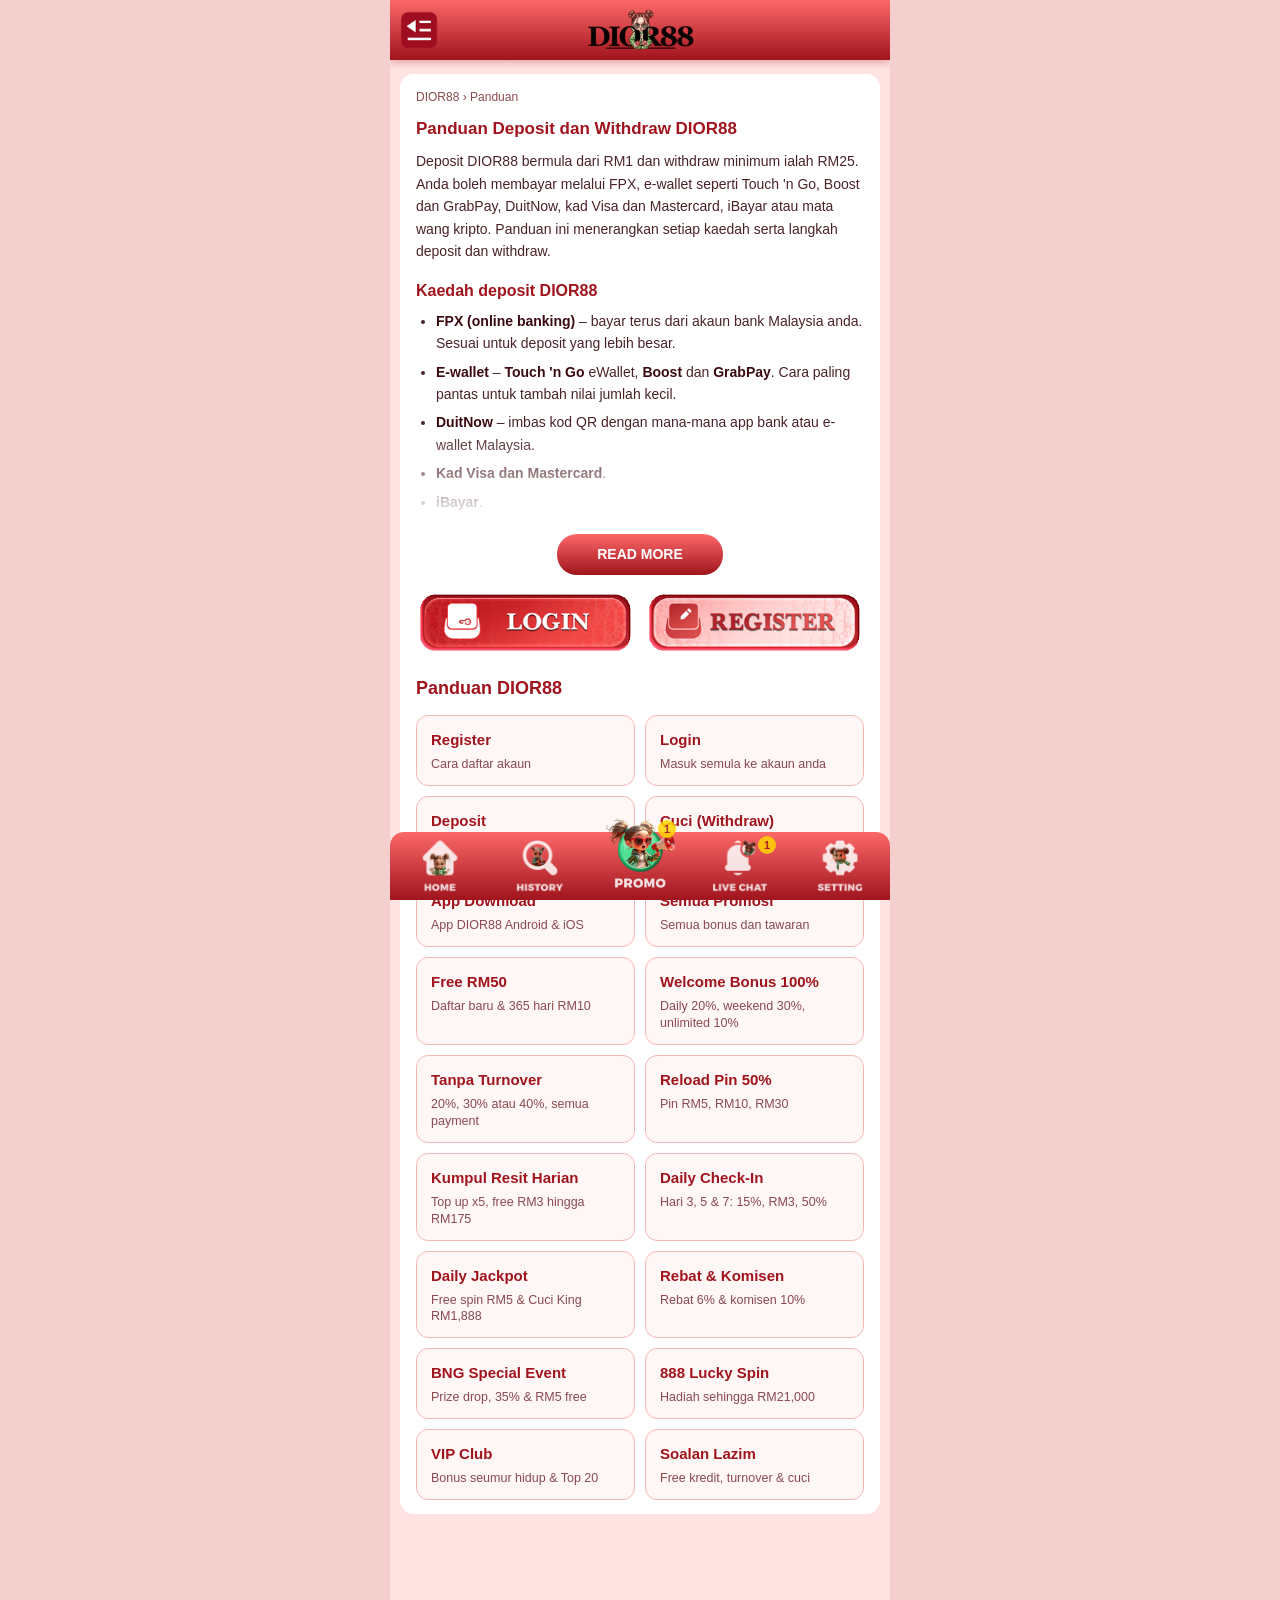
<file: deposit.html>
<!DOCTYPE html>
<html lang="ms">
<head>
  <meta charset="UTF-8">
  <meta name="viewport" content="width=device-width, initial-scale=1, viewport-fit=cover">
  <title>Deposit &amp; Withdraw DIOR88 – FPX, Touch n Go, Boost, DuitNow</title>
  <meta name="description" content="Cara deposit DIOR88 dari RM1 melalui FPX, Touch n Go, Boost, GrabPay, DuitNow, Visa, iBayar atau kripto, dan cara withdraw dari RM25.">
  <meta name="robots" content="index, follow">
  <link rel="canonical" href="https://www.dior88.tech/deposit">
  <meta property="og:type" content="article">
  <meta property="og:site_name" content="DIOR88">
  <meta property="og:title" content="Deposit &amp; Withdraw DIOR88 – FPX, Touch n Go, Boost, DuitNow">
  <meta property="og:description" content="Cara deposit DIOR88 dari RM1 melalui FPX, Touch n Go, Boost, GrabPay, DuitNow, Visa, iBayar atau kripto, dan cara withdraw dari RM25.">
  <meta property="og:url" content="https://www.dior88.tech/deposit">
  <meta property="og:image" content="https://www.dior88.tech/assets/banners/banner-3.jpg">
  <link rel="icon" href="assets/ui/icon.png">
  <meta name="theme-color" content="#a0141d">
  <link rel="stylesheet" href="styles.css">
</head>
<body>
  <main class="app">

    <header class="topbar">
      <a class="menu-btn" data-link="register" aria-label="Menu"><img src="assets/ui/menu.png" alt="" width="100" height="100"></a>
      <a class="logo" href="./"><img src="assets/ui/logo.png" alt="DIOR88" width="203" height="83"></a>
      <span></span>
    </header>

    <article class="seo guide">
      <p class="crumbs"><a href="./">DIOR88</a> &rsaquo; Panduan</p>
      <h1>Panduan Deposit dan Withdraw DIOR88</h1>
      <p>Deposit DIOR88 bermula dari RM1 dan withdraw minimum ialah RM25. Anda boleh membayar melalui FPX, e-wallet seperti Touch 'n Go, Boost dan GrabPay, DuitNow, kad Visa dan Mastercard, iBayar atau mata wang kripto. Panduan ini menerangkan setiap kaedah serta langkah deposit dan withdraw.</p>
      <div class="collapsible">

      <h2>Kaedah deposit DIOR88</h2>
      <ul>
        <li><b>FPX (online banking)</b> – bayar terus dari akaun bank Malaysia anda. Sesuai untuk deposit yang lebih besar.</li>
        <li><b>E-wallet</b> – <b>Touch 'n Go</b> eWallet, <b>Boost</b> dan <b>GrabPay</b>. Cara paling pantas untuk tambah nilai jumlah kecil.</li>
        <li><b>DuitNow</b> – imbas kod QR dengan mana-mana app bank atau e-wallet Malaysia.</li>
        <li><b>Kad Visa dan Mastercard</b>.</li>
        <li><b>iBayar</b>.</li>
        <li><b>Kripto</b> – Bitcoin, TRX dan Ethereum.</li>
      </ul>

      <h2>Cara deposit DIOR88</h2>
      <ol>
        <li><a data-link="login">Login</a> ke akaun anda. Belum ada akaun? Ikut <a href="register">panduan daftar DIOR88</a> dahulu.</li>
        <li>Tekan Deposit dan pilih kaedah pembayaran.</li>
        <li>Masukkan jumlah. Deposit minimum ialah RM1.</li>
        <li>Jika anda mahu bonus, tuntut promosi sebelum deposit masuk, kerana bonus tidak boleh ditambah selepas itu.</li>
        <li>Ikut arahan pembayaran di skrin dan lengkapkan pembayaran dalam app bank atau e-wallet anda.</li>
      </ol>

      <h2>Cara withdraw DIOR88</h2>
      <ol>
        <li>Login dan tekan Withdraw.</li>
        <li>Masukkan jumlah. Withdraw minimum ialah RM25.</li>
        <li>Semak butiran akaun bank anda dan sahkan.</li>
      </ol>
      <p>Withdraw melalui FPX atau e-wallet diproses dengan segera dalam waktu perkhidmatan, selepas pengesahan dan syarat bonus dipenuhi. Withdraw kali pertama mungkin memerlukan pengesahan KYC yang ringkas.</p>

      <h2>Withdraw ditahan untuk semakan?</h2>
      <ul>
        <li><b>KYC belum lengkap.</b> Lengkapkan pengesahan awal.</li>
        <li><b>Nama tidak sepadan.</b> Nama akaun bank mesti sama dengan nama profil, termasuk jarak.</li>
        <li><b>Turnover belum selesai.</b> Semak baki turnover free kredit di paparan dompet.</li>
      </ul>

      <h2>Tip pembayaran yang lancar</h2>
      <ul>
        <li><b>Satu kaedah untuk deposit dan withdraw.</b> Menggunakan kaedah yang sama memudahkan semakan.</li>
        <li><b>Simpan resit.</b> Tangkapan skrin rujukan deposit membantu Live Chat menyelesaikan masalah dengan cepat.</li>
        <li><b>Bayar hanya ke butiran yang dipaparkan</b> di halaman deposit pada masa itu, dan dari akaun atas nama anda sendiri.</li>
        <li>Deposit tidak masuk? Hantar resit kepada <a data-link="liveChat">Live Chat</a>, yang dibuka 24 jam.</li>
      </ul>
      </div>

      <div class="auth guide-auth">
        <a data-link="login"><img src="assets/still/login.png" alt="Login" width="300" height="81"></a>
        <a data-link="register"><img src="assets/still/register.png" alt="Register" width="300" height="81"></a>
      </div>

      <section class="guide-grid-wrap" aria-label="Panduan DIOR88">
        <h2 class="guide-grid-title">Panduan DIOR88</h2>
        <div class="guide-grid">
        <a href="register"><b>Register</b><span>Cara daftar akaun</span></a>
        <a href="register#login"><b>Login</b><span>Masuk semula ke akaun anda</span></a>
        <a href="deposit"><b>Deposit</b><span>Min RM1, FPX, e-wallet &amp; kripto</span></a>
        <a href="cuci"><b>Cuci (Withdraw)</b><span>Min RM25, langkah &amp; syarat</span></a>
        <a href="app-download"><b>App Download</b><span>App DIOR88 Android &amp; iOS</span></a>
          <a href="promotions"><b>Semua Promosi</b><span>Semua bonus dan tawaran</span></a>
          <a href="promotions#free"><b>Free RM50</b><span>Daftar baru &amp; 365 hari RM10</span></a>
          <a href="promotions#special"><b>Welcome Bonus 100%</b><span>Daily 20%, weekend 30%, unlimited 10%</span></a>
          <a href="promotions#no-turnover"><b>Tanpa Turnover</b><span>20%, 30% atau 40%, semua payment</span></a>
          <a href="promotions#pin"><b>Reload Pin 50%</b><span>Pin RM5, RM10, RM30</span></a>
          <a href="promotions#kumpul"><b>Kumpul Resit Harian</b><span>Top up x5, free RM3 hingga RM175</span></a>
          <a href="promotions#checkin"><b>Daily Check-In</b><span>Hari 3, 5 &amp; 7: 15%, RM3, 50%</span></a>
          <a href="promotions#jackpot"><b>Daily Jackpot</b><span>Free spin RM5 &amp; Cuci King RM1,888</span></a>
          <a href="promotions#rebate"><b>Rebat &amp; Komisen</b><span>Rebat 6% &amp; komisen 10%</span></a>
          <a href="promotions#bng"><b>BNG Special Event</b><span>Prize drop, 35% &amp; RM5 free</span></a>
          <a href="promotions#lucky-spin"><b>888 Lucky Spin</b><span>Hadiah sehingga RM21,000</span></a>
          <a href="promotions#vip"><b>VIP Club</b><span>Bonus seumur hidup &amp; Top 20</span></a>
        <a href="faq"><b>Soalan Lazim</b><span>Free kredit, turnover &amp; cuci</span></a>
        </div>
      </section>
    </article>
  </main>

  <nav class="bottom-nav">
    <a href="./"><img src="assets/nav/nav1.png" alt="Home" width="120" height="120"></a>
    <a data-link="history"><img src="assets/nav/nav2.png" alt="History" width="120" height="120"></a>
    <a href="promotions" class="promo-tab"><img src="assets/nav/nav3.png" alt="Promo" width="120" height="120"><b class="badge">1</b></a>
    <a data-link="liveChat"><img src="assets/nav/nav4.png" alt="Live Chat" width="120" height="120"><b class="badge">1</b></a>
    <a data-link="settings"><img src="assets/nav/nav5.png" alt="Setting" width="120" height="120"></a>
  </nav>

  <script src="config.js"></script>
  <script src="guide.js"></script>
  <script src="collapse.js"></script>
</body>
</html>
</file>
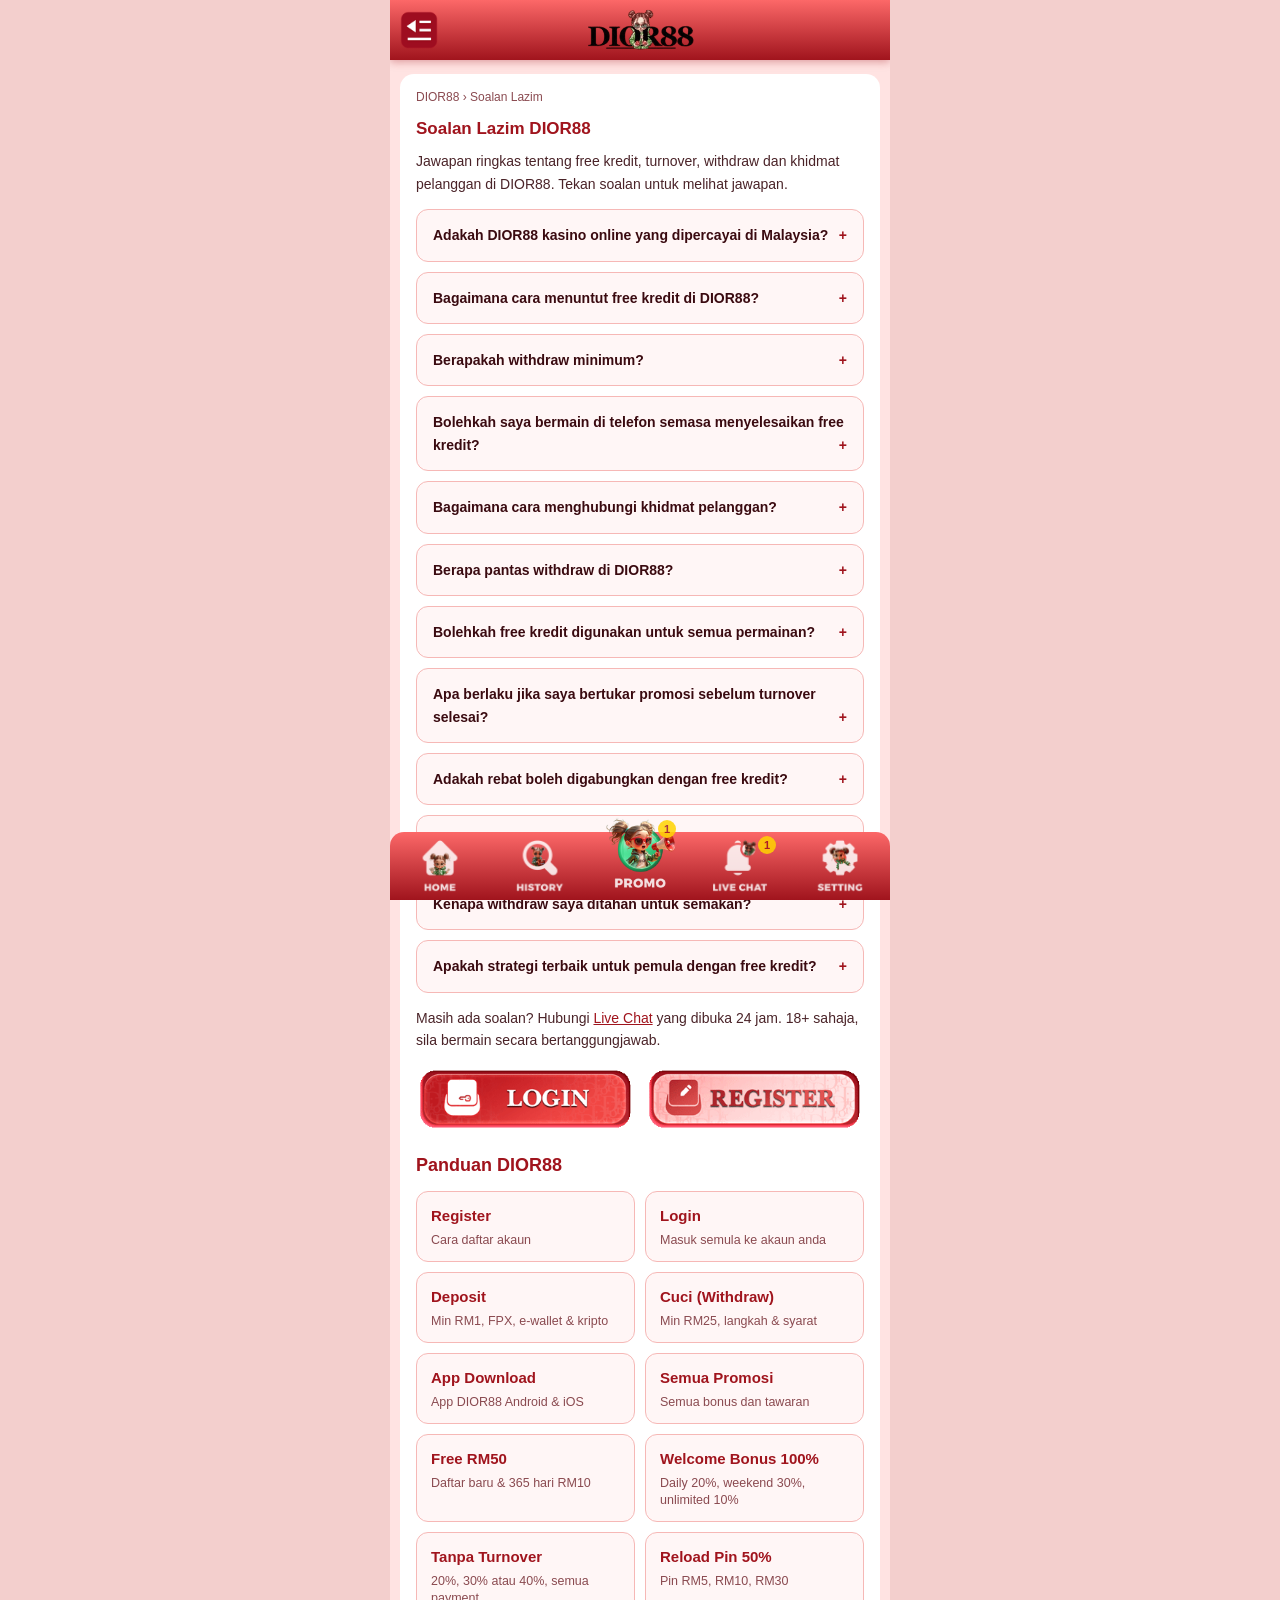
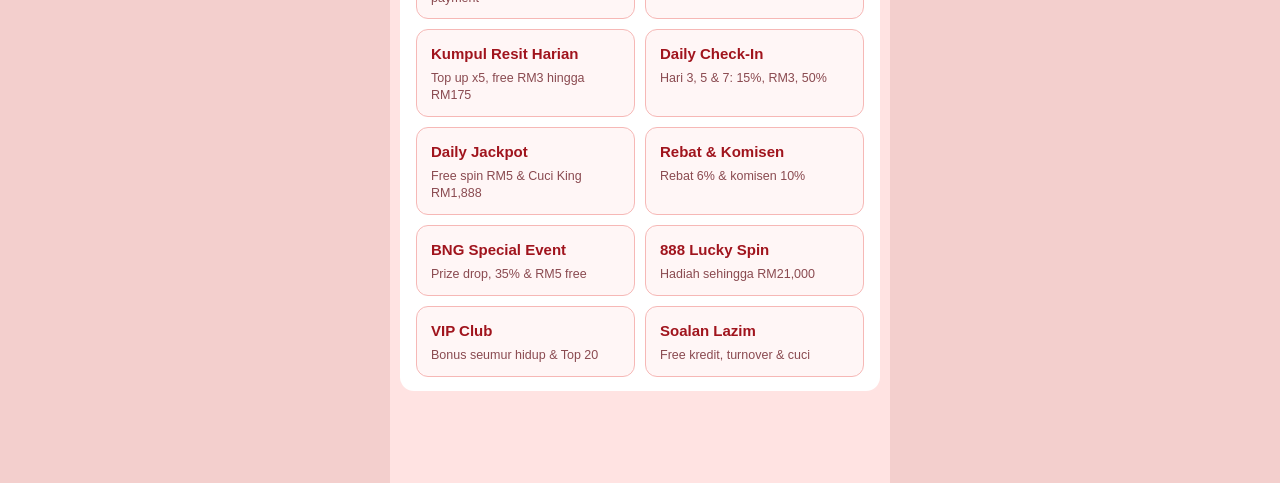
<file: faq.html>
<!DOCTYPE html>
<html lang="ms">
<head>
  <meta charset="UTF-8">
  <meta name="viewport" content="width=device-width, initial-scale=1, viewport-fit=cover">
  <title>Soalan Lazim DIOR88 – Free Kredit, Turnover &amp; Withdraw</title>
  <meta name="description" content="Jawapan kepada soalan lazim DIOR88: cara tuntut free kredit, withdraw minimum RM25, turnover, rebat, KYC, bermain di telefon dan strategi pemula.">
  <meta name="robots" content="index, follow">
  <link rel="canonical" href="https://www.dior88.tech/faq">
  <meta property="og:type" content="article">
  <meta property="og:site_name" content="DIOR88">
  <meta property="og:title" content="Soalan Lazim DIOR88 – Free Kredit, Turnover &amp; Withdraw">
  <meta property="og:description" content="Jawapan kepada soalan lazim DIOR88: cara tuntut free kredit, withdraw minimum RM25, turnover, rebat, KYC, bermain di telefon dan strategi pemula.">
  <meta property="og:url" content="https://www.dior88.tech/faq">
  <meta property="og:image" content="https://www.dior88.tech/assets/banners/banner-3.jpg">
  <link rel="icon" href="assets/ui/icon.png">
  <meta name="theme-color" content="#a0141d">
  <link rel="stylesheet" href="styles.css">
</head>
<body>
  <main class="app">

    <header class="topbar">
      <a class="menu-btn" data-link="register" aria-label="Menu"><img src="assets/ui/menu.png" alt="" width="100" height="100"></a>
      <a class="logo" href="./"><img src="assets/ui/logo.png" alt="DIOR88" width="203" height="83"></a>
      <span></span>
    </header>

    <article class="seo guide">
      <p class="crumbs"><a href="./">DIOR88</a> &rsaquo; Soalan Lazim</p>
      <h1>Soalan Lazim DIOR88</h1>
      <p>Jawapan ringkas tentang free kredit, turnover, withdraw dan khidmat pelanggan di DIOR88. Tekan soalan untuk melihat jawapan.</p>
      <div class="faq-list">
        <details>
          <summary>Adakah DIOR88 kasino online yang dipercayai di Malaysia?</summary>
          <p>DIOR88 bekerjasama dengan penyedia permainan yang diperakui dan menggunakan penyulitan pada halaman akaun dan pembayaran. DIOR88 ialah sebahagian daripada rangkaian 888 Partnership yang disahkan, dan setiap promosi termasuk free kredit diterbitkan dengan peraturan yang jelas.</p>
        </details>
        <details>
          <summary>Bagaimana cara menuntut free kredit di DIOR88?</summary>
          <p>Daftar akaun dan sahkan profil anda, kemudian buka halaman Promosi atau hubungi Live Chat. Pilih kempen free kredit, baca syarat turnover, game yang layak dan had bonus maksimum, kemudian tekan Claim. Bonus akan dipaparkan di dompet bersama baki turnover yang tinggal.</p>
        </details>
        <details>
          <summary>Berapakah withdraw minimum?</summary>
          <p>Withdraw minimum ialah RM25 melalui FPX atau e-wallet Malaysia dalam waktu perkhidmatan. Pastikan baki turnover free kredit sudah selesai sebelum membuat permintaan, dan nama akaun bank sepadan dengan nama profil anda.</p>
        </details>
        <details>
          <summary>Bolehkah saya bermain di telefon semasa menyelesaikan free kredit?</summary>
          <p>Boleh. DIOR88 direka untuk telefon iOS dan Android dengan masa muat yang pantas dan kawalan yang mudah, jadi anda boleh menyelesaikan turnover walaupun dalam sesi yang singkat. Anda juga boleh bertukar antara Wi-Fi dan data mudah alih tanpa kehilangan kemajuan promosi.</p>
        </details>
        <details>
          <summary>Bagaimana cara menghubungi khidmat pelanggan?</summary>
          <p>Gunakan Live Chat yang dibuka 24 jam sehari, 7 hari seminggu. Untuk jawapan lebih pantas, kongsikan nama pengguna, nama promosi dan tangkapan skrin yang berkaitan.</p>
        </details>
        <details>
          <summary>Berapa pantas withdraw di DIOR88?</summary>
          <p>Selepas pengesahan dan syarat bonus dipenuhi, withdraw melalui FPX atau e-wallet diproses dengan segera dalam waktu perkhidmatan. Withdraw kali pertama mungkin memerlukan pengesahan KYC yang ringkas, jadi sediakan akaun bank atas nama yang sama dengan profil anda.</p>
        </details>
        <details>
          <summary>Bolehkah free kredit digunakan untuk semua permainan?</summary>
          <p>Kebanyakan kempen free kredit mengutamakan slot dengan sumbangan 100% kepada turnover. Live casino dan tembak ikan mungkin dikira pada kadar yang lebih rendah atau tidak layak langsung. Semak jadual sumbangan dalam kad promosi sebelum bermain.</p>
        </details>
        <details>
          <summary>Apa berlaku jika saya bertukar promosi sebelum turnover selesai?</summary>
          <p>Bertukar promosi boleh menghentikan atau membatalkan kemajuan turnover, bergantung pada peraturan kempen. Kami sarankan anda menyelesaikan satu kempen free kredit dahulu sebelum menuntut yang lain.</p>
        </details>
        <details>
          <summary>Adakah rebat boleh digabungkan dengan free kredit?</summary>
          <p>Sesetengah rebat terpakai tanpa mengira promosi aktif, manakala yang lain tidak termasuk permainan menggunakan bonus. Rujuk kad kempen untuk syarat tepat. Jika gabungan dibenarkan, rebat membantu menambah nilai semasa anda menyelesaikan turnover.</p>
        </details>
        <details>
          <summary>Bagaimana cara menjejak kemajuan turnover dengan tepat?</summary>
          <p>Semak paparan dompet untuk status bonus dan baki turnover. Anda juga boleh menyimpan nota ringkas: tarikh, penyedia, nama game, julat taruhan dan anggaran bilangan pusingan. Jika ada yang kurang jelas, tanya Live Chat untuk gambaran kemajuan semasa anda.</p>
        </details>
        <details>
          <summary>Kenapa withdraw saya ditahan untuk semakan?</summary>
          <p>Sebab biasa ialah KYC yang belum lengkap, nama akaun bank tidak sepadan dengan profil, atau turnover free kredit yang belum selesai. Lengkapkan KYC awal dan pastikan nama sepadan untuk mengelakkan kelewatan.</p>
        </details>
        <details>
          <summary>Apakah strategi terbaik untuk pemula dengan free kredit?</summary>
          <p>Mulakan dengan slot berisiko sederhana menggunakan taruhan kecil yang membolehkan 150 hingga 250 pusingan bagi setiap sesi. Tukar game jika satu game tidak memberi apa-apa selepas had pusingan yang anda tetapkan, dan elakkan menaikkan taruhan secara mendadak. Matlamatnya ialah memanjangkan masa bermain dan menyelesaikan turnover secara stabil, bukan mengejar jackpot.</p>
        </details>
      </div>
      <p>Masih ada soalan? Hubungi <a data-link="liveChat">Live Chat</a> yang dibuka 24 jam. 18+ sahaja, sila bermain secara bertanggungjawab.</p>

      <div class="auth guide-auth">
        <a data-link="login"><img src="assets/still/login.png" alt="Login" width="300" height="81"></a>
        <a data-link="register"><img src="assets/still/register.png" alt="Register" width="300" height="81"></a>
      </div>

      <section class="guide-grid-wrap" aria-label="Panduan DIOR88">
        <h2 class="guide-grid-title">Panduan DIOR88</h2>
        <div class="guide-grid">
        <a href="register"><b>Register</b><span>Cara daftar akaun</span></a>
        <a href="register#login"><b>Login</b><span>Masuk semula ke akaun anda</span></a>
        <a href="deposit"><b>Deposit</b><span>Min RM1, FPX, e-wallet &amp; kripto</span></a>
        <a href="cuci"><b>Cuci (Withdraw)</b><span>Min RM25, langkah &amp; syarat</span></a>
        <a href="app-download"><b>App Download</b><span>App DIOR88 Android &amp; iOS</span></a>
          <a href="promotions"><b>Semua Promosi</b><span>Semua bonus dan tawaran</span></a>
          <a href="promotions#free"><b>Free RM50</b><span>Daftar baru &amp; 365 hari RM10</span></a>
          <a href="promotions#special"><b>Welcome Bonus 100%</b><span>Daily 20%, weekend 30%, unlimited 10%</span></a>
          <a href="promotions#no-turnover"><b>Tanpa Turnover</b><span>20%, 30% atau 40%, semua payment</span></a>
          <a href="promotions#pin"><b>Reload Pin 50%</b><span>Pin RM5, RM10, RM30</span></a>
          <a href="promotions#kumpul"><b>Kumpul Resit Harian</b><span>Top up x5, free RM3 hingga RM175</span></a>
          <a href="promotions#checkin"><b>Daily Check-In</b><span>Hari 3, 5 &amp; 7: 15%, RM3, 50%</span></a>
          <a href="promotions#jackpot"><b>Daily Jackpot</b><span>Free spin RM5 &amp; Cuci King RM1,888</span></a>
          <a href="promotions#rebate"><b>Rebat &amp; Komisen</b><span>Rebat 6% &amp; komisen 10%</span></a>
          <a href="promotions#bng"><b>BNG Special Event</b><span>Prize drop, 35% &amp; RM5 free</span></a>
          <a href="promotions#lucky-spin"><b>888 Lucky Spin</b><span>Hadiah sehingga RM21,000</span></a>
          <a href="promotions#vip"><b>VIP Club</b><span>Bonus seumur hidup &amp; Top 20</span></a>
        <a href="faq"><b>Soalan Lazim</b><span>Free kredit, turnover &amp; cuci</span></a>
        </div>
      </section>
    </article>
  </main>

  <nav class="bottom-nav">
    <a href="./"><img src="assets/nav/nav1.png" alt="Home" width="120" height="120"></a>
    <a data-link="history"><img src="assets/nav/nav2.png" alt="History" width="120" height="120"></a>
    <a href="promotions" class="promo-tab"><img src="assets/nav/nav3.png" alt="Promo" width="120" height="120"><b class="badge">1</b></a>
    <a data-link="liveChat"><img src="assets/nav/nav4.png" alt="Live Chat" width="120" height="120"><b class="badge">1</b></a>
    <a data-link="settings"><img src="assets/nav/nav5.png" alt="Setting" width="120" height="120"></a>
  </nav>

  <script src="config.js"></script>
  <script src="guide.js"></script>
  <script src="collapse.js"></script>
</body>
</html>
</file>
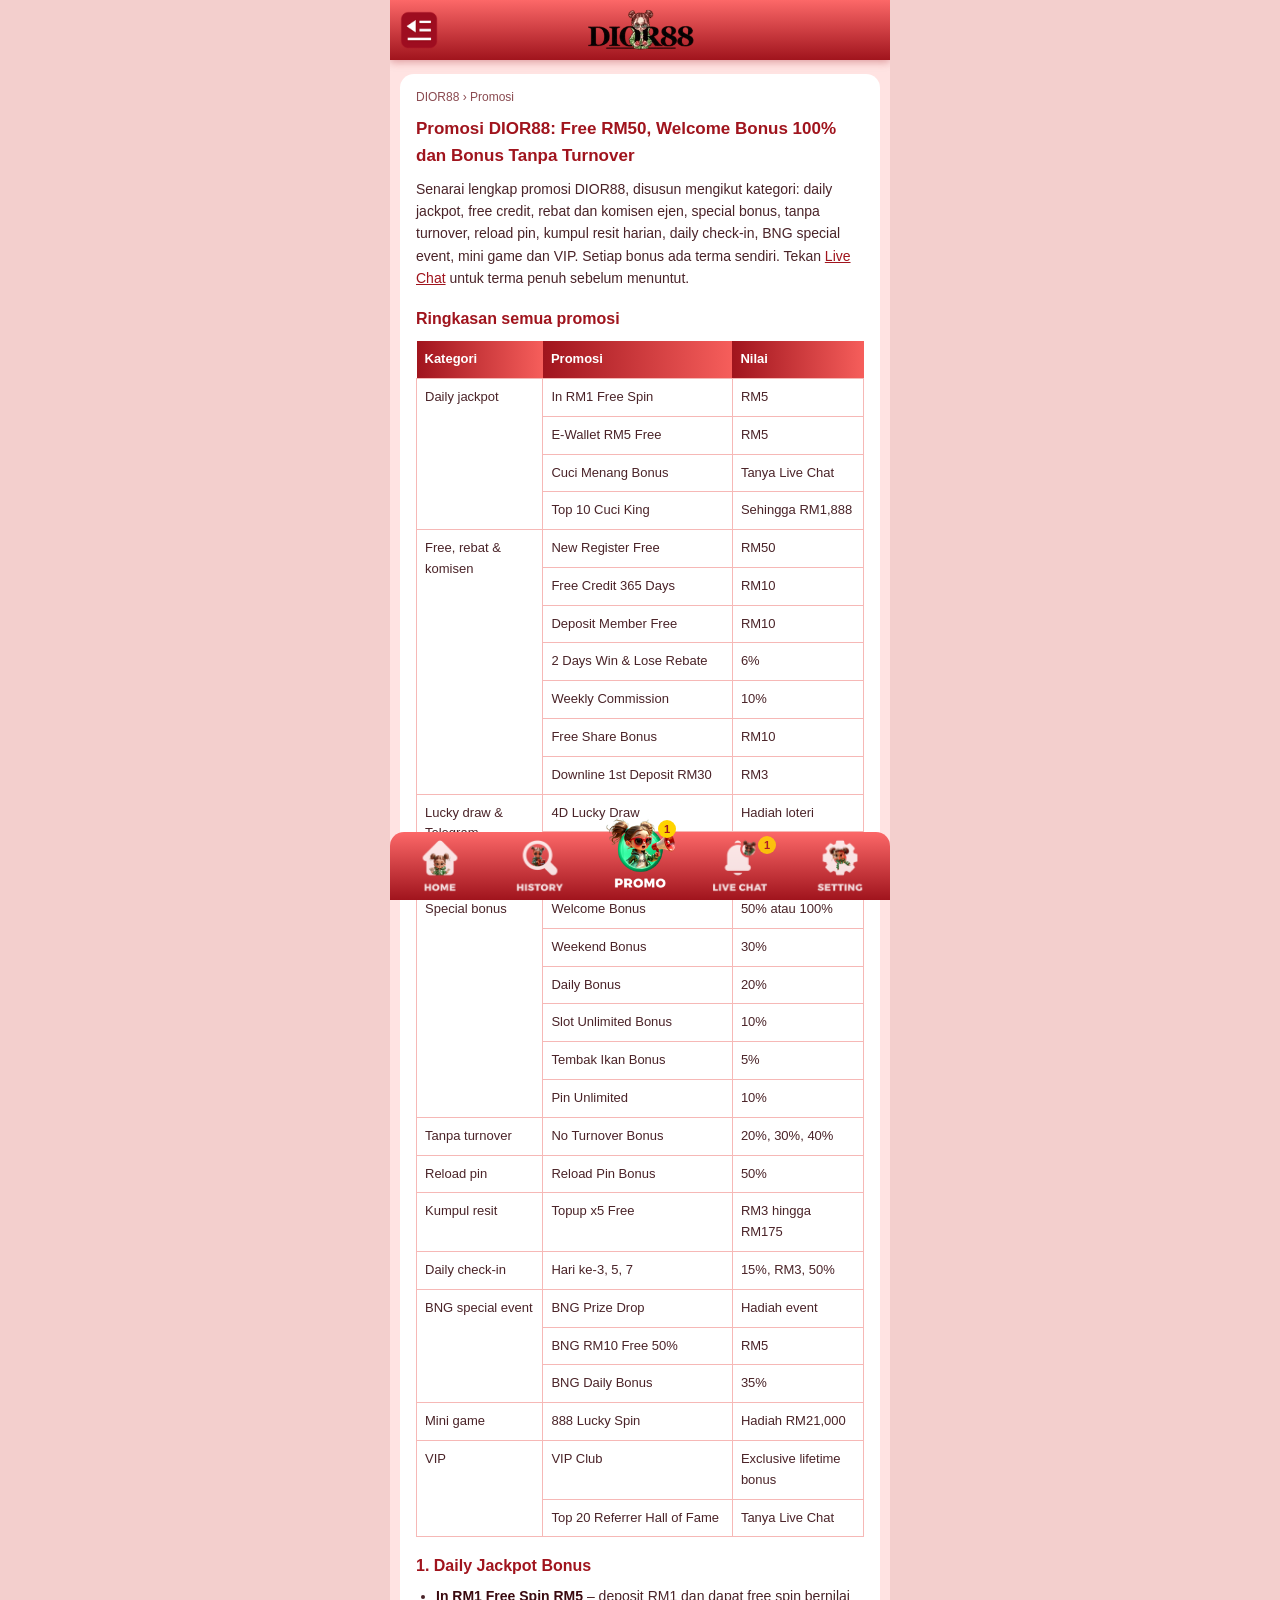
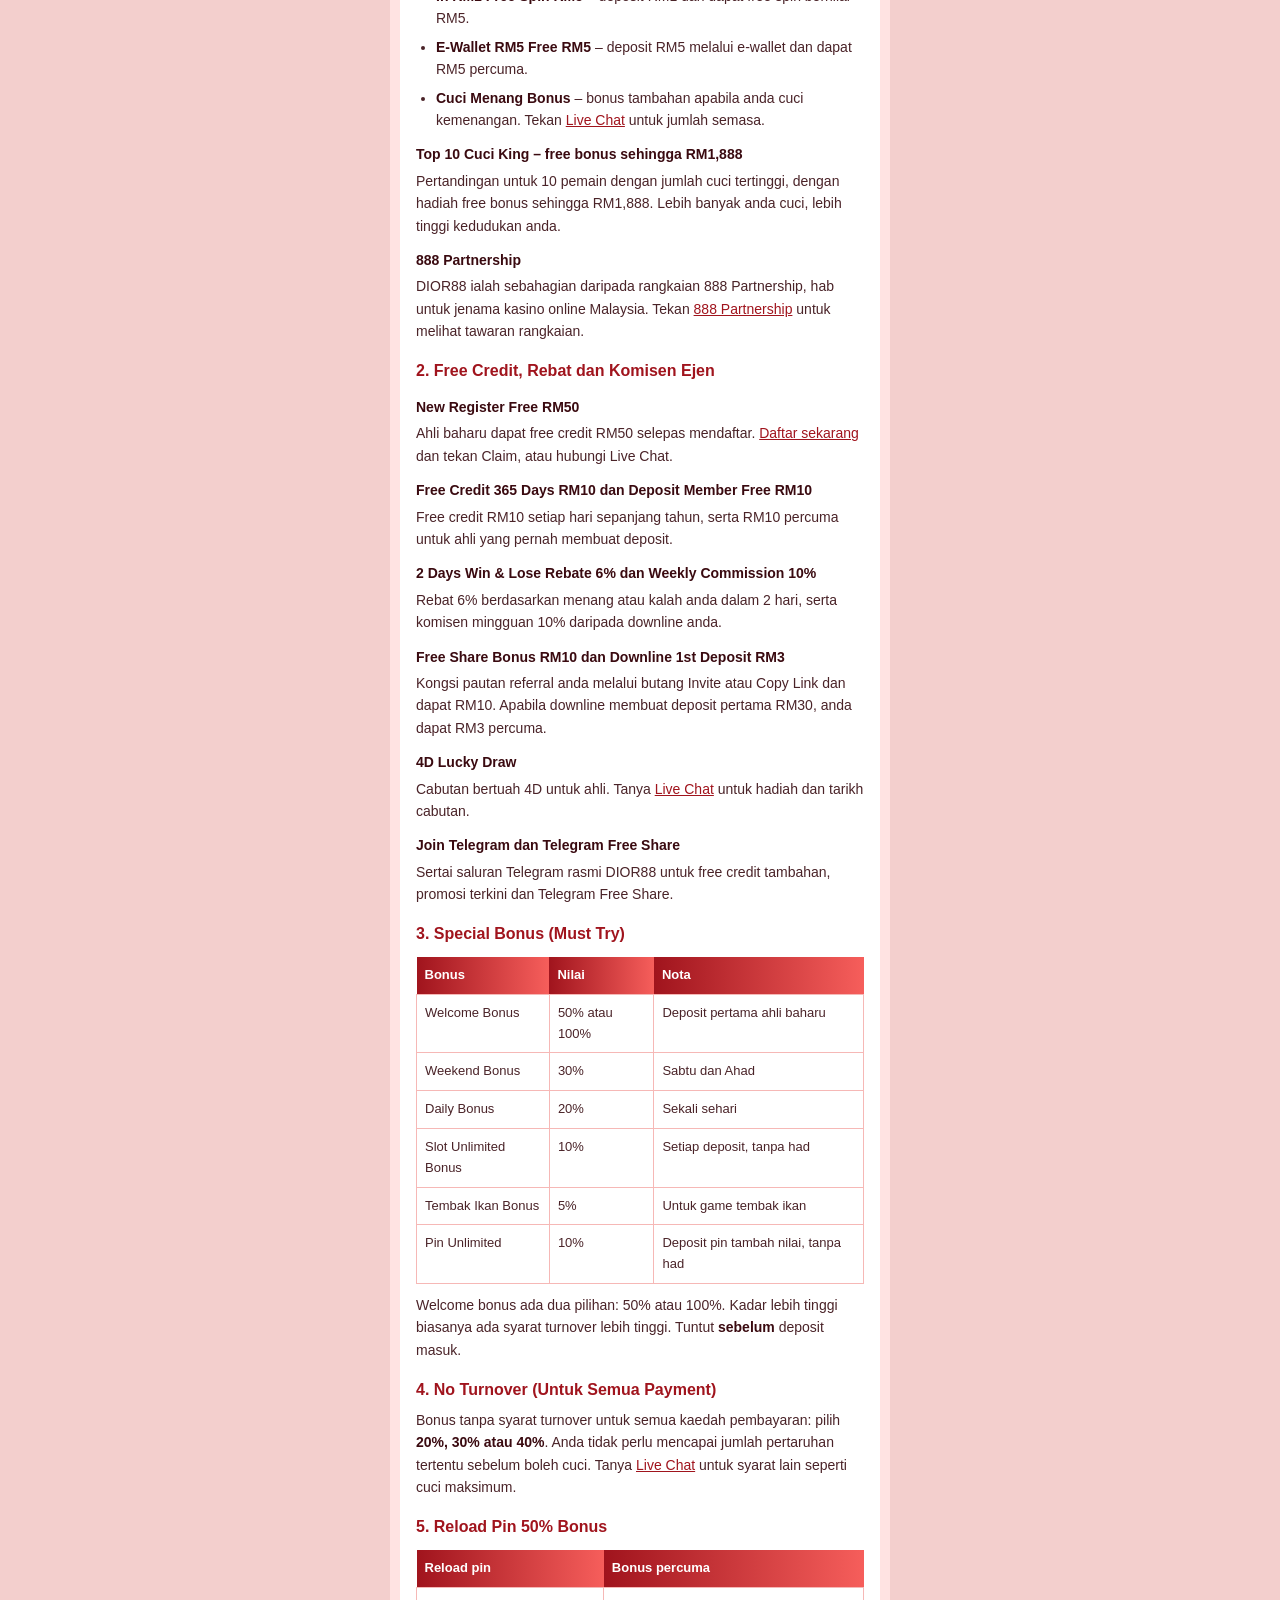
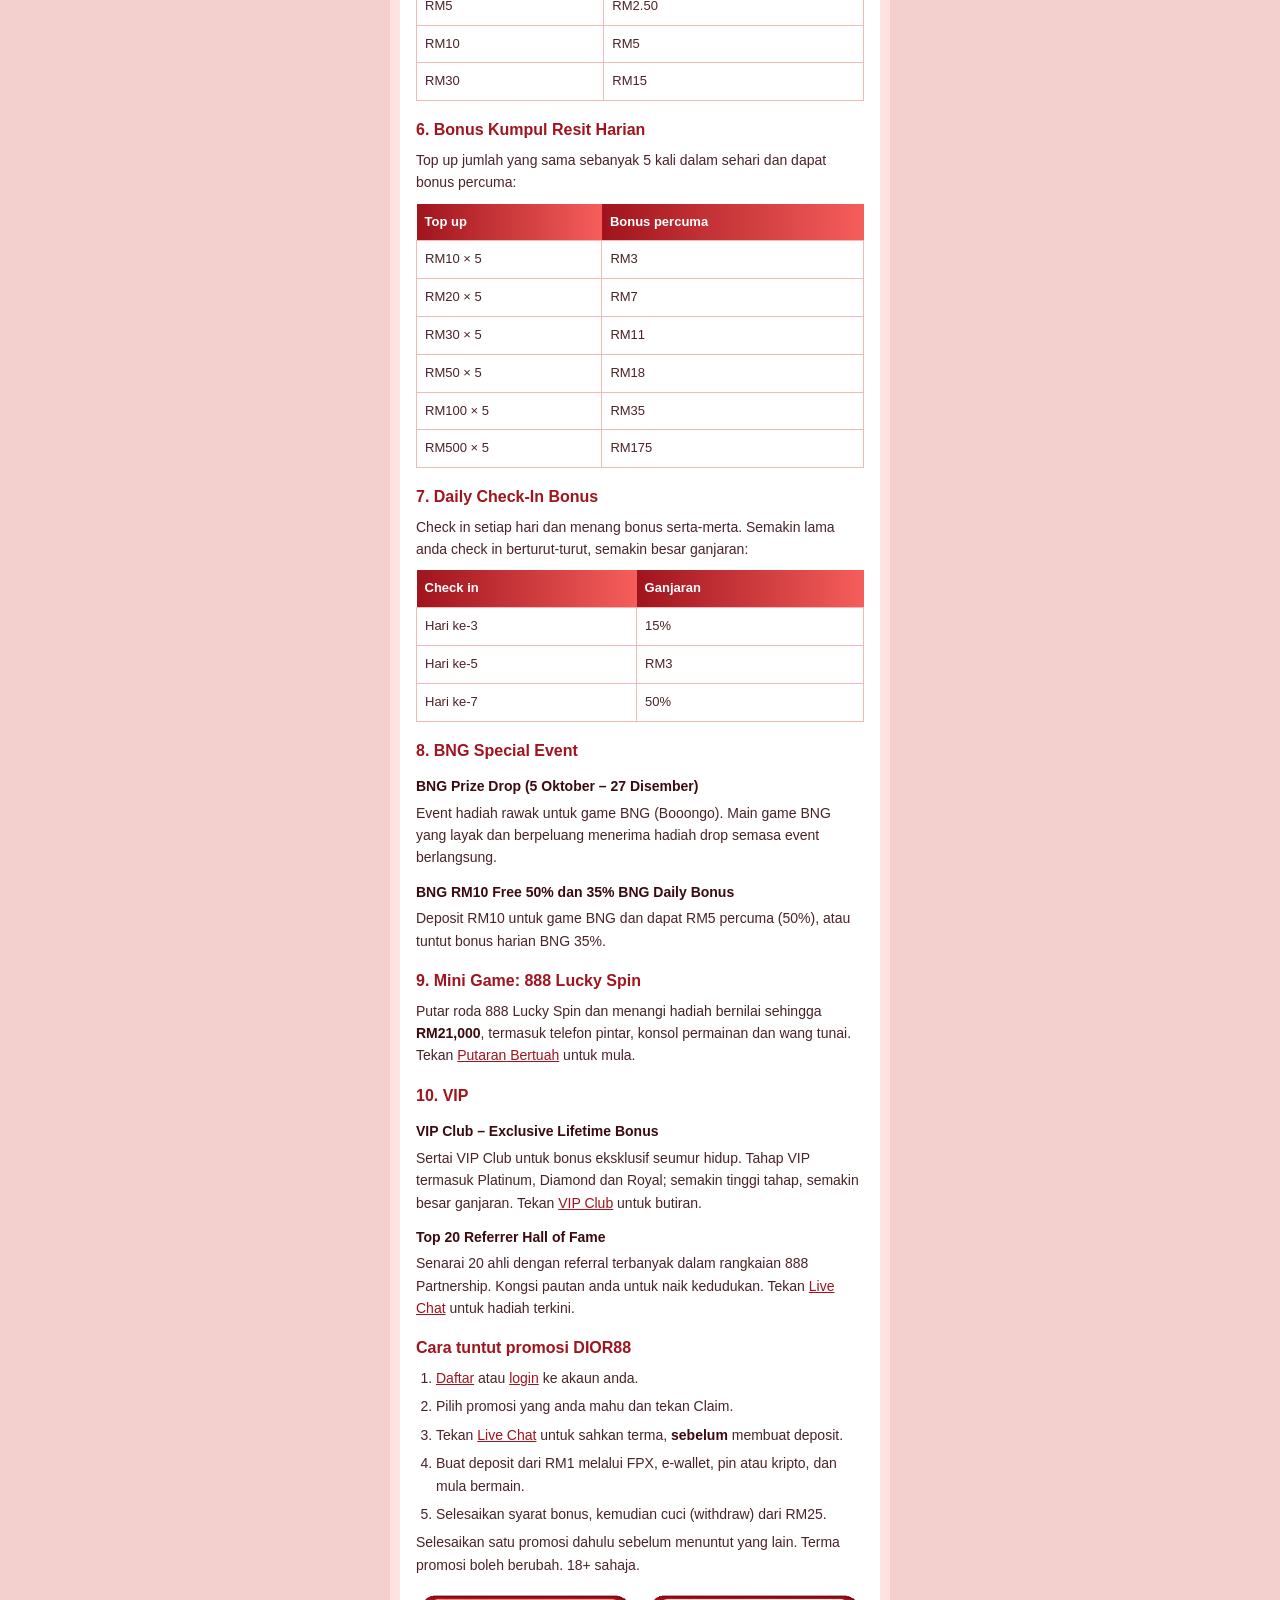
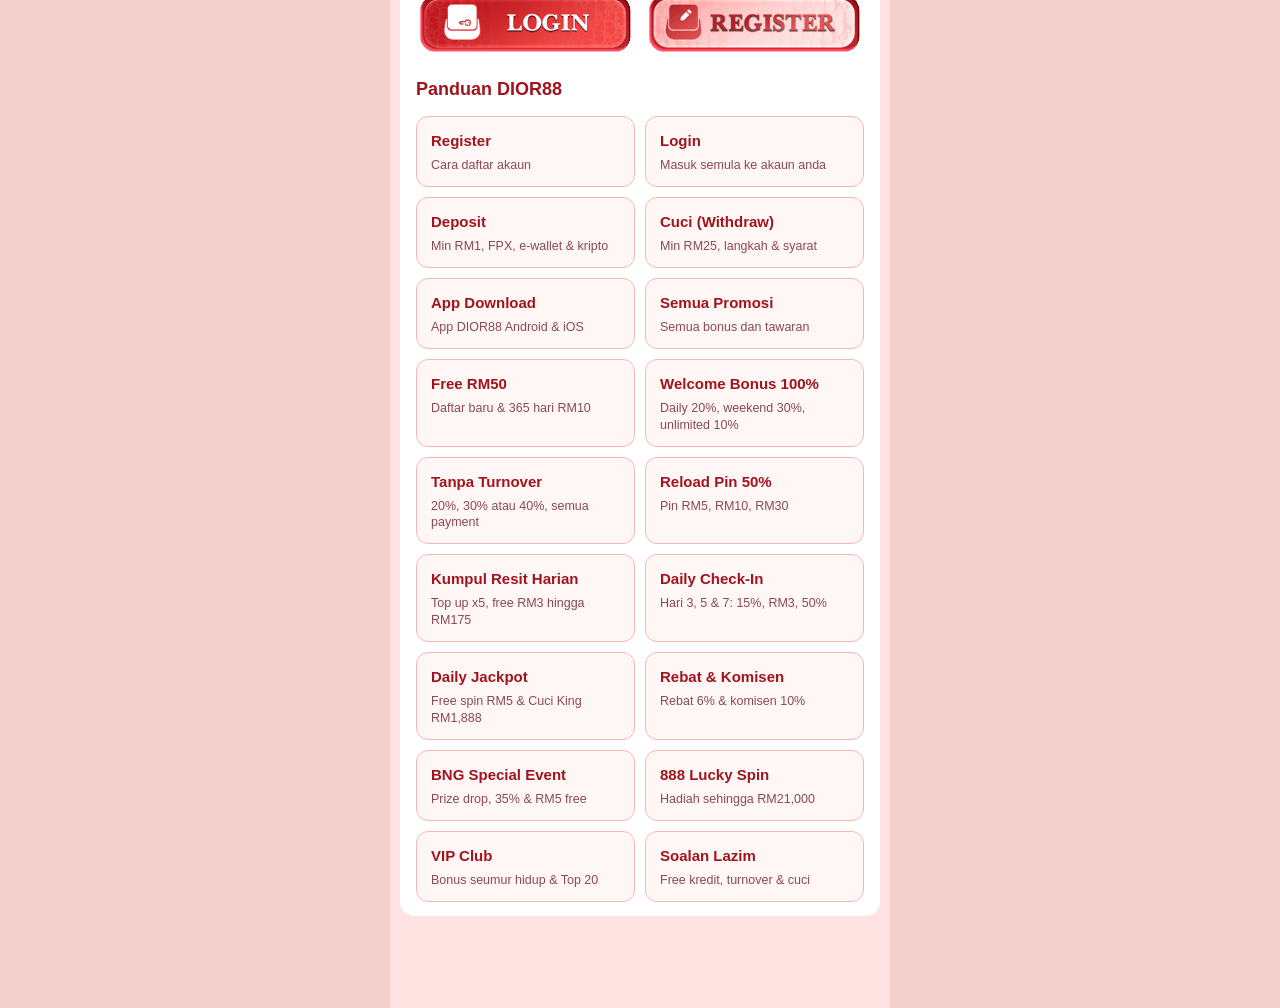
<file: promotions.html>
<!DOCTYPE html>
<html lang="ms">
<head>
  <meta charset="UTF-8">
  <meta name="viewport" content="width=device-width, initial-scale=1, viewport-fit=cover">
  <title>Promosi DIOR88 – Free RM50, Welcome Bonus 100% &amp; Bonus Tanpa Turnover</title>
  <meta name="description" content="Semua promosi DIOR88: free RM50 daftar baru, free credit 365 hari RM10, welcome bonus 50% atau 100%, bonus tanpa turnover 20% hingga 40%, reload pin 50%, kumpul resit harian, daily check-in, Top 10 Cuci King RM1,888, 888 Lucky Spin dan VIP Club.">
  <meta name="robots" content="index, follow">
  <link rel="canonical" href="https://www.dior88.tech/promotions">
  <meta property="og:type" content="article">
  <meta property="og:site_name" content="DIOR88">
  <meta property="og:title" content="Promosi DIOR88 – Free RM50, Welcome Bonus 100% &amp; Bonus Tanpa Turnover">
  <meta property="og:description" content="Semua promosi DIOR88: free RM50, welcome bonus 100%, bonus tanpa turnover, reload pin 50%, daily check-in, Top 10 Cuci King dan VIP Club.">
  <meta property="og:url" content="https://www.dior88.tech/promotions">
  <meta property="og:image" content="https://www.dior88.tech/assets/banners/banner-3.jpg">
  <link rel="icon" href="assets/ui/icon.png">
  <meta name="theme-color" content="#a0141d">
  <link rel="stylesheet" href="styles.css">
</head>
<body>
  <main class="app">

    <header class="topbar">
      <a class="menu-btn" data-link="register" aria-label="Menu"><img src="assets/ui/menu.png" alt="" width="100" height="100"></a>
      <a class="logo" href="./"><img src="assets/ui/logo.png" alt="DIOR88" width="203" height="83"></a>
      <span></span>
    </header>

    <article class="seo guide">
      <p class="crumbs"><a href="./">DIOR88</a> &rsaquo; Promosi</p>
      <h1>Promosi DIOR88: Free RM50, Welcome Bonus 100% dan Bonus Tanpa Turnover</h1>
      <p>Senarai lengkap promosi DIOR88, disusun mengikut kategori: daily jackpot, free credit, rebat dan komisen ejen, special bonus, tanpa turnover, reload pin, kumpul resit harian, daily check-in, BNG special event, mini game dan VIP. Setiap bonus ada terma sendiri. Tekan <a data-link="liveChat">Live Chat</a> untuk terma penuh sebelum menuntut.</p>

      <h2>Ringkasan semua promosi</h2>
      <div class="table-wrap">
      <table>
        <thead><tr><th>Kategori</th><th>Promosi</th><th>Nilai</th></tr></thead>
        <tbody>
          <tr><td rowspan="4">Daily jackpot</td><td>In RM1 Free Spin</td><td>RM5</td></tr>
          <tr><td>E-Wallet RM5 Free</td><td>RM5</td></tr>
          <tr><td>Cuci Menang Bonus</td><td>Tanya Live Chat</td></tr>
          <tr><td>Top 10 Cuci King</td><td>Sehingga RM1,888</td></tr>
          <tr><td rowspan="7">Free, rebat &amp; komisen</td><td>New Register Free</td><td>RM50</td></tr>
          <tr><td>Free Credit 365 Days</td><td>RM10</td></tr>
          <tr><td>Deposit Member Free</td><td>RM10</td></tr>
          <tr><td>2 Days Win &amp; Lose Rebate</td><td>6%</td></tr>
          <tr><td>Weekly Commission</td><td>10%</td></tr>
          <tr><td>Free Share Bonus</td><td>RM10</td></tr>
          <tr><td>Downline 1st Deposit RM30</td><td>RM3</td></tr>
          <tr><td rowspan="2">Lucky draw &amp; Telegram</td><td>4D Lucky Draw</td><td>Hadiah loteri</td></tr>
          <tr><td>Join Telegram &amp; Telegram Free Share</td><td>Free credit</td></tr>
          <tr><td rowspan="6">Special bonus</td><td>Welcome Bonus</td><td>50% atau 100%</td></tr>
          <tr><td>Weekend Bonus</td><td>30%</td></tr>
          <tr><td>Daily Bonus</td><td>20%</td></tr>
          <tr><td>Slot Unlimited Bonus</td><td>10%</td></tr>
          <tr><td>Tembak Ikan Bonus</td><td>5%</td></tr>
          <tr><td>Pin Unlimited</td><td>10%</td></tr>
          <tr><td>Tanpa turnover</td><td>No Turnover Bonus</td><td>20%, 30%, 40%</td></tr>
          <tr><td>Reload pin</td><td>Reload Pin Bonus</td><td>50%</td></tr>
          <tr><td>Kumpul resit</td><td>Topup x5 Free</td><td>RM3 hingga RM175</td></tr>
          <tr><td>Daily check-in</td><td>Hari ke-3, 5, 7</td><td>15%, RM3, 50%</td></tr>
          <tr><td rowspan="3">BNG special event</td><td>BNG Prize Drop</td><td>Hadiah event</td></tr>
          <tr><td>BNG RM10 Free 50%</td><td>RM5</td></tr>
          <tr><td>BNG Daily Bonus</td><td>35%</td></tr>
          <tr><td>Mini game</td><td>888 Lucky Spin</td><td>Hadiah RM21,000</td></tr>
          <tr><td rowspan="2">VIP</td><td>VIP Club</td><td>Exclusive lifetime bonus</td></tr>
          <tr><td>Top 20 Referrer Hall of Fame</td><td>Tanya Live Chat</td></tr>
        </tbody>
      </table>
      </div>

      <h2 id="jackpot">1. Daily Jackpot Bonus</h2>
      <ul>
        <li><b>In RM1 Free Spin RM5</b> – deposit RM1 dan dapat free spin bernilai RM5.</li>
        <li><b>E-Wallet RM5 Free RM5</b> – deposit RM5 melalui e-wallet dan dapat RM5 percuma.</li>
        <li><b>Cuci Menang Bonus</b> – bonus tambahan apabila anda cuci kemenangan. Tekan <a data-link="liveChat">Live Chat</a> untuk jumlah semasa.</li>
      </ul>
      <h3 id="cuci-king">Top 10 Cuci King – free bonus sehingga RM1,888</h3>
      <p>Pertandingan untuk 10 pemain dengan jumlah cuci tertinggi, dengan hadiah free bonus sehingga RM1,888. Lebih banyak anda cuci, lebih tinggi kedudukan anda.</p>
      <h3 id="partnership">888 Partnership</h3>
      <p>DIOR88 ialah sebahagian daripada rangkaian 888 Partnership, hab untuk jenama kasino online Malaysia. Tekan <a data-link="partnership">888 Partnership</a> untuk melihat tawaran rangkaian.</p>

      <h2 id="free">2. Free Credit, Rebat dan Komisen Ejen</h2>
      <h3>New Register Free RM50</h3>
      <p>Ahli baharu dapat free credit RM50 selepas mendaftar. <a data-link="register">Daftar sekarang</a> dan tekan Claim, atau hubungi Live Chat.</p>
      <h3>Free Credit 365 Days RM10 dan Deposit Member Free RM10</h3>
      <p>Free credit RM10 setiap hari sepanjang tahun, serta RM10 percuma untuk ahli yang pernah membuat deposit.</p>
      <h3 id="rebate">2 Days Win &amp; Lose Rebate 6% dan Weekly Commission 10%</h3>
      <p>Rebat 6% berdasarkan menang atau kalah anda dalam 2 hari, serta komisen mingguan 10% daripada downline anda.</p>
      <h3 id="share">Free Share Bonus RM10 dan Downline 1st Deposit RM3</h3>
      <p>Kongsi pautan referral anda melalui butang Invite atau Copy Link dan dapat RM10. Apabila downline membuat deposit pertama RM30, anda dapat RM3 percuma.</p>
      <h3 id="lucky-draw">4D Lucky Draw</h3>
      <p>Cabutan bertuah 4D untuk ahli. Tanya <a data-link="liveChat">Live Chat</a> untuk hadiah dan tarikh cabutan.</p>
      <h3 id="telegram">Join Telegram dan Telegram Free Share</h3>
      <p>Sertai saluran Telegram rasmi DIOR88 untuk free credit tambahan, promosi terkini dan Telegram Free Share.</p>

      <h2 id="special">3. Special Bonus (Must Try)</h2>
      <div class="table-wrap">
      <table>
        <thead><tr><th>Bonus</th><th>Nilai</th><th>Nota</th></tr></thead>
        <tbody>
          <tr><td>Welcome Bonus</td><td>50% atau 100%</td><td>Deposit pertama ahli baharu</td></tr>
          <tr><td>Weekend Bonus</td><td>30%</td><td>Sabtu dan Ahad</td></tr>
          <tr><td>Daily Bonus</td><td>20%</td><td>Sekali sehari</td></tr>
          <tr><td>Slot Unlimited Bonus</td><td>10%</td><td>Setiap deposit, tanpa had</td></tr>
          <tr><td>Tembak Ikan Bonus</td><td>5%</td><td>Untuk game tembak ikan</td></tr>
          <tr><td>Pin Unlimited</td><td>10%</td><td>Deposit pin tambah nilai, tanpa had</td></tr>
        </tbody>
      </table>
      </div>
      <p>Welcome bonus ada dua pilihan: 50% atau 100%. Kadar lebih tinggi biasanya ada syarat turnover lebih tinggi. Tuntut <b>sebelum</b> deposit masuk.</p>

      <h2 id="no-turnover">4. No Turnover (Untuk Semua Payment)</h2>
      <p>Bonus tanpa syarat turnover untuk semua kaedah pembayaran: pilih <b>20%, 30% atau 40%</b>. Anda tidak perlu mencapai jumlah pertaruhan tertentu sebelum boleh cuci. Tanya <a data-link="liveChat">Live Chat</a> untuk syarat lain seperti cuci maksimum.</p>

      <h2 id="pin">5. Reload Pin 50% Bonus</h2>
      <div class="table-wrap">
      <table>
        <thead><tr><th>Reload pin</th><th>Bonus percuma</th></tr></thead>
        <tbody>
          <tr><td>RM5</td><td>RM2.50</td></tr>
          <tr><td>RM10</td><td>RM5</td></tr>
          <tr><td>RM30</td><td>RM15</td></tr>
        </tbody>
      </table>
      </div>

      <h2 id="kumpul">6. Bonus Kumpul Resit Harian</h2>
      <p>Top up jumlah yang sama sebanyak 5 kali dalam sehari dan dapat bonus percuma:</p>
      <div class="table-wrap">
      <table>
        <thead><tr><th>Top up</th><th>Bonus percuma</th></tr></thead>
        <tbody>
          <tr><td>RM10 × 5</td><td>RM3</td></tr>
          <tr><td>RM20 × 5</td><td>RM7</td></tr>
          <tr><td>RM30 × 5</td><td>RM11</td></tr>
          <tr><td>RM50 × 5</td><td>RM18</td></tr>
          <tr><td>RM100 × 5</td><td>RM35</td></tr>
          <tr><td>RM500 × 5</td><td>RM175</td></tr>
        </tbody>
      </table>
      </div>

      <h2 id="checkin">7. Daily Check-In Bonus</h2>
      <p>Check in setiap hari dan menang bonus serta-merta. Semakin lama anda check in berturut-turut, semakin besar ganjaran:</p>
      <div class="table-wrap">
      <table>
        <thead><tr><th>Check in</th><th>Ganjaran</th></tr></thead>
        <tbody>
          <tr><td>Hari ke-3</td><td>15%</td></tr>
          <tr><td>Hari ke-5</td><td>RM3</td></tr>
          <tr><td>Hari ke-7</td><td>50%</td></tr>
        </tbody>
      </table>
      </div>

      <h2 id="bng">8. BNG Special Event</h2>
      <h3>BNG Prize Drop (5 Oktober – 27 Disember)</h3>
      <p>Event hadiah rawak untuk game BNG (Booongo). Main game BNG yang layak dan berpeluang menerima hadiah drop semasa event berlangsung.</p>
      <h3>BNG RM10 Free 50% dan 35% BNG Daily Bonus</h3>
      <p>Deposit RM10 untuk game BNG dan dapat RM5 percuma (50%), atau tuntut bonus harian BNG 35%.</p>

      <h2 id="lucky-spin">9. Mini Game: 888 Lucky Spin</h2>
      <p>Putar roda 888 Lucky Spin dan menangi hadiah bernilai sehingga <b>RM21,000</b>, termasuk telefon pintar, konsol permainan dan wang tunai. Tekan <a data-link="luckyWheel">Putaran Bertuah</a> untuk mula.</p>

      <h2 id="vip">10. VIP</h2>
      <h3>VIP Club – Exclusive Lifetime Bonus</h3>
      <p>Sertai VIP Club untuk bonus eksklusif seumur hidup. Tahap VIP termasuk Platinum, Diamond dan Royal; semakin tinggi tahap, semakin besar ganjaran. Tekan <a data-link="vip">VIP Club</a> untuk butiran.</p>
      <h3 id="top20">Top 20 Referrer Hall of Fame</h3>
      <p>Senarai 20 ahli dengan referral terbanyak dalam rangkaian 888 Partnership. Kongsi pautan anda untuk naik kedudukan. Tekan <a data-link="liveChat">Live Chat</a> untuk hadiah terkini.</p>

      <h2>Cara tuntut promosi DIOR88</h2>
      <ol>
        <li><a data-link="register">Daftar</a> atau <a data-link="login">login</a> ke akaun anda.</li>
        <li>Pilih promosi yang anda mahu dan tekan Claim.</li>
        <li>Tekan <a data-link="liveChat">Live Chat</a> untuk sahkan terma, <b>sebelum</b> membuat deposit.</li>
        <li>Buat deposit dari RM1 melalui FPX, e-wallet, pin atau kripto, dan mula bermain.</li>
        <li>Selesaikan syarat bonus, kemudian cuci (withdraw) dari RM25.</li>
      </ol>
      <p>Selesaikan satu promosi dahulu sebelum menuntut yang lain. Terma promosi boleh berubah. 18+ sahaja.</p>

      <div class="auth guide-auth">
        <a data-link="login"><img src="assets/still/login.png" alt="Login" width="300" height="81"></a>
        <a data-link="register"><img src="assets/still/register.png" alt="Register" width="300" height="81"></a>
      </div>

      <section class="guide-grid-wrap" aria-label="Panduan DIOR88">
        <h2 class="guide-grid-title">Panduan DIOR88</h2>
        <div class="guide-grid">
        <a href="register"><b>Register</b><span>Cara daftar akaun</span></a>
        <a href="register#login"><b>Login</b><span>Masuk semula ke akaun anda</span></a>
        <a href="deposit"><b>Deposit</b><span>Min RM1, FPX, e-wallet &amp; kripto</span></a>
        <a href="cuci"><b>Cuci (Withdraw)</b><span>Min RM25, langkah &amp; syarat</span></a>
        <a href="app-download"><b>App Download</b><span>App DIOR88 Android &amp; iOS</span></a>
          <a href="promotions"><b>Semua Promosi</b><span>Semua bonus dan tawaran</span></a>
          <a href="promotions#free"><b>Free RM50</b><span>Daftar baru &amp; 365 hari RM10</span></a>
          <a href="promotions#special"><b>Welcome Bonus 100%</b><span>Daily 20%, weekend 30%, unlimited 10%</span></a>
          <a href="promotions#no-turnover"><b>Tanpa Turnover</b><span>20%, 30% atau 40%, semua payment</span></a>
          <a href="promotions#pin"><b>Reload Pin 50%</b><span>Pin RM5, RM10, RM30</span></a>
          <a href="promotions#kumpul"><b>Kumpul Resit Harian</b><span>Top up x5, free RM3 hingga RM175</span></a>
          <a href="promotions#checkin"><b>Daily Check-In</b><span>Hari 3, 5 &amp; 7: 15%, RM3, 50%</span></a>
          <a href="promotions#jackpot"><b>Daily Jackpot</b><span>Free spin RM5 &amp; Cuci King RM1,888</span></a>
          <a href="promotions#rebate"><b>Rebat &amp; Komisen</b><span>Rebat 6% &amp; komisen 10%</span></a>
          <a href="promotions#bng"><b>BNG Special Event</b><span>Prize drop, 35% &amp; RM5 free</span></a>
          <a href="promotions#lucky-spin"><b>888 Lucky Spin</b><span>Hadiah sehingga RM21,000</span></a>
          <a href="promotions#vip"><b>VIP Club</b><span>Bonus seumur hidup &amp; Top 20</span></a>
        <a href="faq"><b>Soalan Lazim</b><span>Free kredit, turnover &amp; cuci</span></a>
        </div>
      </section>
    </article>
  </main>

  <nav class="bottom-nav">
    <a href="./"><img src="assets/nav/nav1.png" alt="Home" width="120" height="120"></a>
    <a data-link="history"><img src="assets/nav/nav2.png" alt="History" width="120" height="120"></a>
    <a href="promotions" class="promo-tab on"><img src="assets/nav/nav3.png" alt="Promo" width="120" height="120"><b class="badge">1</b></a>
    <a data-link="liveChat"><img src="assets/nav/nav4.png" alt="Live Chat" width="120" height="120"><b class="badge">1</b></a>
    <a data-link="settings"><img src="assets/nav/nav5.png" alt="Setting" width="120" height="120"></a>
  </nav>

  <script src="config.js"></script>
  <script src="guide.js"></script>
</body>
</html>
</file>
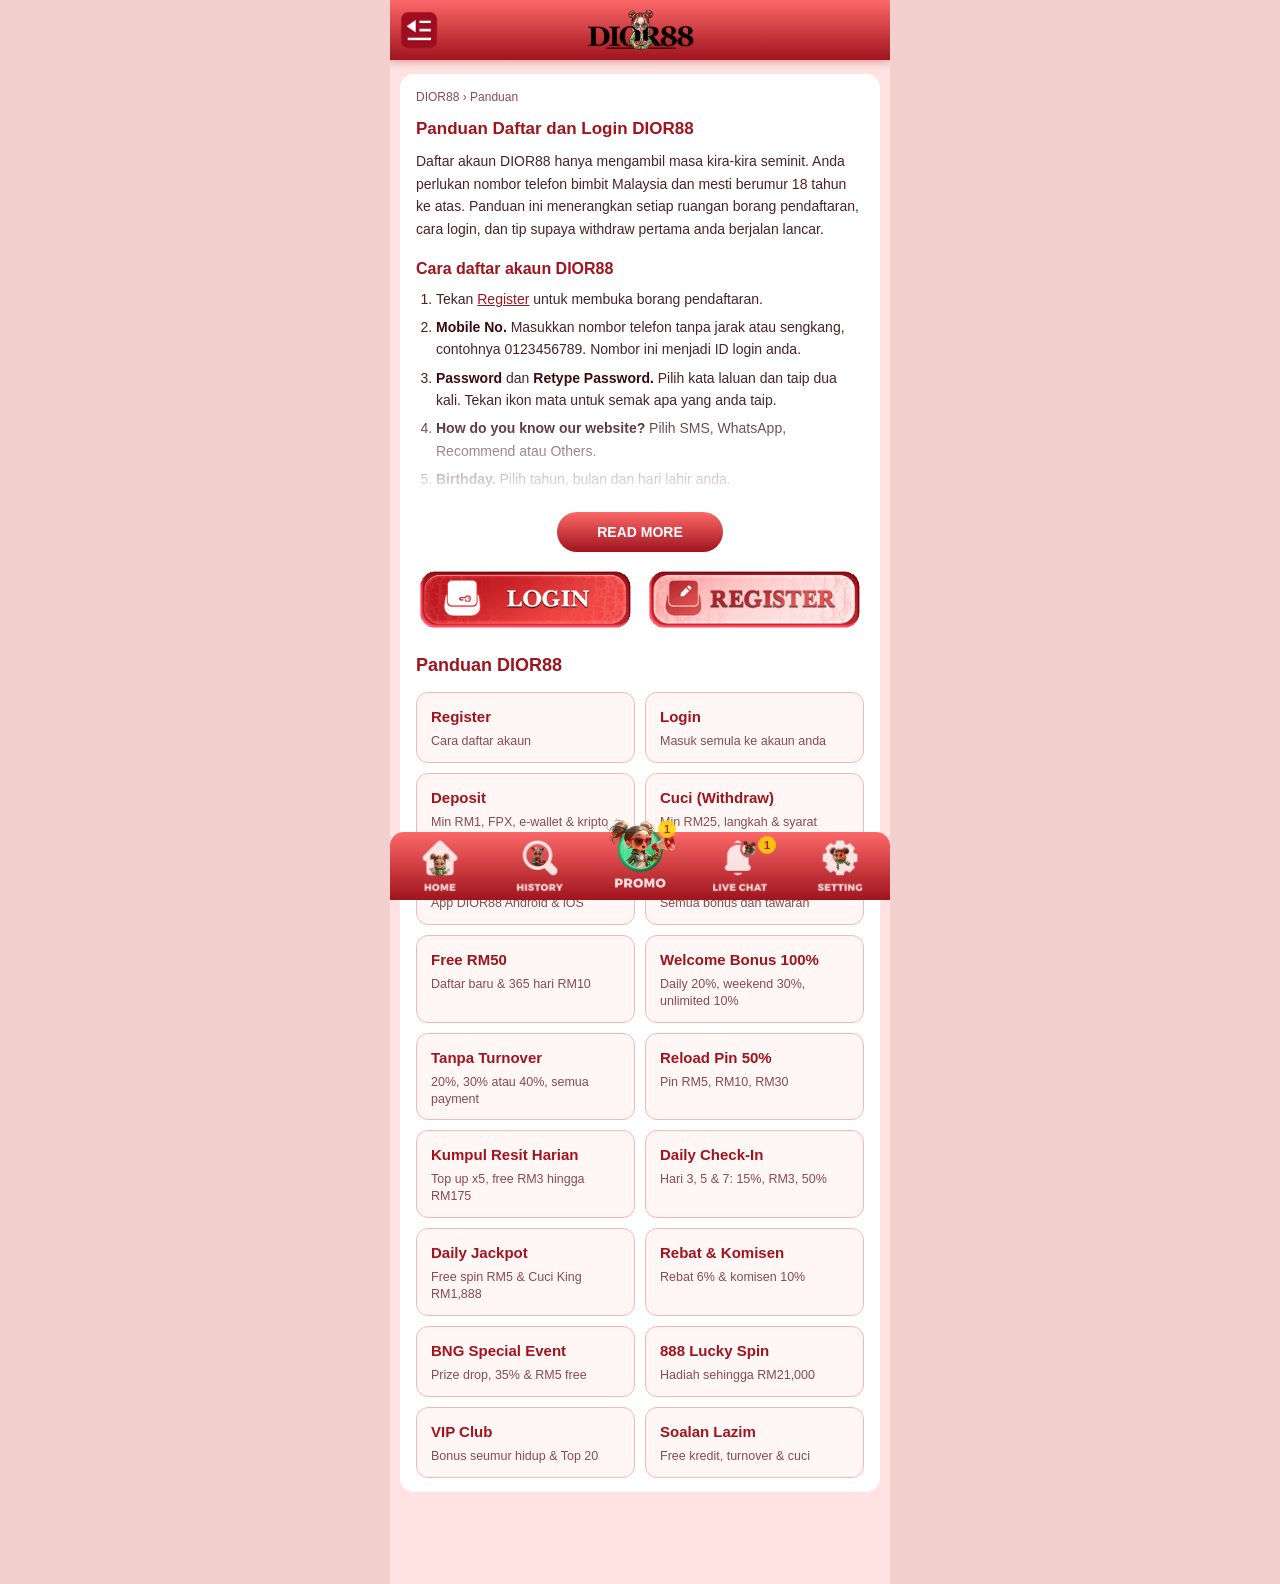
<file: register.html>
<!DOCTYPE html>
<html lang="ms">
<head>
  <meta charset="UTF-8">
  <meta name="viewport" content="width=device-width, initial-scale=1, viewport-fit=cover">
  <title>Daftar &amp; Login DIOR88 – Panduan Buka Akaun</title>
  <meta name="description" content="Cara daftar akaun DIOR88 langkah demi langkah, cara login DIOR88 dan tip supaya withdraw pertama berjalan lancar.">
  <meta name="robots" content="index, follow">
  <link rel="canonical" href="https://www.dior88.tech/register">
  <meta property="og:type" content="article">
  <meta property="og:site_name" content="DIOR88">
  <meta property="og:title" content="Daftar &amp; Login DIOR88 – Panduan Buka Akaun">
  <meta property="og:description" content="Cara daftar akaun DIOR88 langkah demi langkah, cara login DIOR88 dan tip supaya withdraw pertama berjalan lancar.">
  <meta property="og:url" content="https://www.dior88.tech/register">
  <meta property="og:image" content="https://www.dior88.tech/assets/banners/banner-3.jpg">
  <link rel="icon" href="assets/ui/icon.png">
  <meta name="theme-color" content="#a0141d">
  <link rel="stylesheet" href="styles.css">
</head>
<body>
  <main class="app">

    <header class="topbar">
      <a class="menu-btn" data-link="register" aria-label="Menu"><img src="assets/ui/menu.png" alt="" width="100" height="100"></a>
      <a class="logo" href="./"><img src="assets/ui/logo.png" alt="DIOR88" width="203" height="83"></a>
      <span></span>
    </header>

    <article class="seo guide">
      <p class="crumbs"><a href="./">DIOR88</a> &rsaquo; Panduan</p>
      <h1>Panduan Daftar dan Login DIOR88</h1>
      <p>Daftar akaun DIOR88 hanya mengambil masa kira-kira seminit. Anda perlukan nombor telefon bimbit Malaysia dan mesti berumur 18 tahun ke atas. Panduan ini menerangkan setiap ruangan borang pendaftaran, cara login, dan tip supaya withdraw pertama anda berjalan lancar.</p>
      <div class="collapsible">

      <h2>Cara daftar akaun DIOR88</h2>
      <ol>
        <li>Tekan <a data-link="register">Register</a> untuk membuka borang pendaftaran.</li>
        <li><b>Mobile No.</b> Masukkan nombor telefon tanpa jarak atau sengkang, contohnya 0123456789. Nombor ini menjadi ID login anda.</li>
        <li><b>Password</b> dan <b>Retype Password.</b> Pilih kata laluan dan taip dua kali. Tekan ikon mata untuk semak apa yang anda taip.</li>
        <li><b>How do you know our website?</b> Pilih SMS, WhatsApp, Recommend atau Others.</li>
        <li><b>Birthday.</b> Pilih tahun, bulan dan hari lahir anda.</li>
        <li><b>Referral Code.</b> Kod ini diisi secara automatik. Biarkan seperti asal.</li>
        <li>Tekan <b>Register</b> untuk membuat akaun.</li>
      </ol>

      <h2 id="login">Cara login DIOR88</h2>
      <ol>
        <li>Tekan <a data-link="login">Login</a> di halaman utama.</li>
        <li>Masukkan nombor telefon dan kata laluan yang anda daftarkan.</li>
        <li>Selepas login, anda boleh deposit, withdraw dan membuka mana-mana permainan dengan akaun yang sama.</li>
      </ol>

      <h2>Tip pendaftaran DIOR88</h2>
      <ul>
        <li><b>Gunakan nama sebenar.</b> Nama profil mesti sepadan dengan nama akaun bank anda. Nama yang tidak sepadan ialah sebab paling biasa withdraw ditahan untuk semakan.</li>
        <li>Gunakan nombor telefon milik anda sendiri.</li>
        <li>Satu akaun untuk seorang sahaja. Akaun berganda boleh ditutup dan bonusnya dibatalkan.</li>
        <li>Jangan kongsi kata laluan dengan sesiapa. Khidmat pelanggan tidak akan meminta kata laluan penuh atau kod OTP anda.</li>
        <li>Lupa kata laluan? Hubungi <a data-link="liveChat">Live Chat</a>, yang dibuka 24 jam.</li>
      </ul>

      <h2>Selepas anda daftar</h2>
      <p>Langkah seterusnya ialah deposit pertama, bermula dari RM1. Lihat <a href="deposit">panduan deposit DIOR88</a> untuk semua kaedah pembayaran, atau <a href="faq">soalan lazim</a> tentang free kredit dan turnover.</p>
      </div>

      <div class="auth guide-auth">
        <a data-link="login"><img src="assets/still/login.png" alt="Login" width="300" height="81"></a>
        <a data-link="register"><img src="assets/still/register.png" alt="Register" width="300" height="81"></a>
      </div>

      <section class="guide-grid-wrap" aria-label="Panduan DIOR88">
        <h2 class="guide-grid-title">Panduan DIOR88</h2>
        <div class="guide-grid">
        <a href="register"><b>Register</b><span>Cara daftar akaun</span></a>
        <a href="register#login"><b>Login</b><span>Masuk semula ke akaun anda</span></a>
        <a href="deposit"><b>Deposit</b><span>Min RM1, FPX, e-wallet &amp; kripto</span></a>
        <a href="cuci"><b>Cuci (Withdraw)</b><span>Min RM25, langkah &amp; syarat</span></a>
        <a href="app-download"><b>App Download</b><span>App DIOR88 Android &amp; iOS</span></a>
          <a href="promotions"><b>Semua Promosi</b><span>Semua bonus dan tawaran</span></a>
          <a href="promotions#free"><b>Free RM50</b><span>Daftar baru &amp; 365 hari RM10</span></a>
          <a href="promotions#special"><b>Welcome Bonus 100%</b><span>Daily 20%, weekend 30%, unlimited 10%</span></a>
          <a href="promotions#no-turnover"><b>Tanpa Turnover</b><span>20%, 30% atau 40%, semua payment</span></a>
          <a href="promotions#pin"><b>Reload Pin 50%</b><span>Pin RM5, RM10, RM30</span></a>
          <a href="promotions#kumpul"><b>Kumpul Resit Harian</b><span>Top up x5, free RM3 hingga RM175</span></a>
          <a href="promotions#checkin"><b>Daily Check-In</b><span>Hari 3, 5 &amp; 7: 15%, RM3, 50%</span></a>
          <a href="promotions#jackpot"><b>Daily Jackpot</b><span>Free spin RM5 &amp; Cuci King RM1,888</span></a>
          <a href="promotions#rebate"><b>Rebat &amp; Komisen</b><span>Rebat 6% &amp; komisen 10%</span></a>
          <a href="promotions#bng"><b>BNG Special Event</b><span>Prize drop, 35% &amp; RM5 free</span></a>
          <a href="promotions#lucky-spin"><b>888 Lucky Spin</b><span>Hadiah sehingga RM21,000</span></a>
          <a href="promotions#vip"><b>VIP Club</b><span>Bonus seumur hidup &amp; Top 20</span></a>
        <a href="faq"><b>Soalan Lazim</b><span>Free kredit, turnover &amp; cuci</span></a>
        </div>
      </section>
    </article>
  </main>

  <nav class="bottom-nav">
    <a href="./"><img src="assets/nav/nav1.png" alt="Home" width="120" height="120"></a>
    <a data-link="history"><img src="assets/nav/nav2.png" alt="History" width="120" height="120"></a>
    <a href="promotions" class="promo-tab"><img src="assets/nav/nav3.png" alt="Promo" width="120" height="120"><b class="badge">1</b></a>
    <a data-link="liveChat"><img src="assets/nav/nav4.png" alt="Live Chat" width="120" height="120"><b class="badge">1</b></a>
    <a data-link="settings"><img src="assets/nav/nav5.png" alt="Setting" width="120" height="120"></a>
  </nav>

  <script src="config.js"></script>
  <script src="guide.js"></script>
  <script src="collapse.js"></script>
</body>
</html>
</file>
<file: styles.css>
:root {
  --bg: #ffe3e2;
  --card: #fff;
  --red: #a0141d;
  --red-2: #fc6868;
  --red-grad: linear-gradient(180deg, #fc6868, #a0141d);
  --red-grad-h: linear-gradient(90deg, #a0141d, #f65e5b);
  --text: #3a0a10;
  --muted: #8a4a50;
  --line: #f6b8b6;
  --app-width: 500px;
  --nav-height: 68px;
}

* { box-sizing: border-box; margin: 0; padding: 0; }
html { scroll-behavior: smooth; }
body { font-family: "Segoe UI", Arial, Helvetica, sans-serif; background: #f3cfcd; color: var(--text); -webkit-tap-highlight-color: transparent; }
a { color: inherit; text-decoration: none; }
button { font: inherit; color: inherit; cursor: pointer; border: 0; background: none; }
img { display: block; max-width: 100%; height: auto; }
.sr-only { position: absolute; width: 1px; height: 1px; overflow: hidden; clip: rect(0 0 0 0); white-space: nowrap; }

.app {
  display: block;
  max-width: var(--app-width);
  margin: 0 auto;
  min-height: 100vh;
  background: var(--bg);
  padding-bottom: calc(var(--nav-height) + 24px + env(safe-area-inset-bottom));
  overflow-x: hidden;
}

/* ---------- Top bar ---------- */
.topbar { position: sticky; top: 0; z-index: 30; display: grid; grid-template-columns: 48px 1fr 48px; align-items: center; padding: 6px 10px; min-height: 60px; background: var(--red-grad); box-shadow: 0 2px 8px rgba(160, 20, 29, .35); }
.menu-btn img { width: 38px; height: 38px; border-radius: 8px; }
.logo { justify-self: center; }
.logo img { height: 46px; width: auto; }

/* ---------- Carousel ---------- */
.carousel { position: relative; margin: 10px 10px 0; border-radius: 12px; overflow: hidden; }
.carousel-track { display: flex; overflow-x: auto; scroll-snap-type: x mandatory; scrollbar-width: none; }
.carousel-track::-webkit-scrollbar { display: none; }
.slide { flex: 0 0 100%; min-width: 0; scroll-snap-align: start; aspect-ratio: 7 / 3; overflow: hidden; }
.slide img { width: 100%; height: 100%; max-width: none; object-fit: cover; }
.carousel-dots { position: absolute; bottom: 0; left: 0; right: 0; display: flex; justify-content: center; }
/* Small dot, but a 24px tap area around it. */
.carousel-dots button { width: 22px; height: 24px; padding: 8.5px 7.5px; border-radius: 50%; background-color: rgba(255, 255, 255, .6); background-clip: content-box; }
.carousel-dots button.active { background-color: var(--red); }

/* ---------- Marquee ---------- */
.marquee { display: flex; align-items: center; gap: 6px; margin: 8px 10px 0; padding: 3px 4px 3px 3px; border-radius: 14px; background: var(--red-grad-h); color: #fff; }
.mic { flex-shrink: 0; width: 24px; height: 24px; }
.mq { flex: 1; overflow: hidden; white-space: nowrap; }
.mq span { display: inline-block; padding-left: 40%; font-size: 13px; font-weight: 600; animation: marquee 45s linear infinite; }
@keyframes marquee { to { transform: translateX(-100%); } }

/* ---------- Login / Register ---------- */
.auth { display: grid; grid-template-columns: repeat(2, minmax(0, 1fr)); gap: 10px; margin: 12px 10px 0; }
.auth img { width: 100%; }

/* ---------- Quick links ---------- */
.quick { display: grid; grid-template-columns: repeat(6, minmax(0, 1fr)); gap: 4px; margin: 12px 10px 0; padding: 10px 4px; border-radius: 12px; background: var(--card); box-shadow: 0 1px 4px rgba(160, 20, 29, .12); }
.quick a { display: flex; flex-direction: column; align-items: center; gap: 4px; font-size: 10px; font-weight: 700; text-align: center; line-height: 1.15; }
.qi { width: 42px; height: 42px; display: grid; place-items: center; border-radius: 50%; background: var(--red-grad); overflow: hidden; }
.qi img { width: 28px; height: 28px; }
.qi svg { width: 24px; height: 24px; fill: #fff; }
.qi-4d { color: #fff; font-size: 15px; font-weight: 900; }

/* ---------- Referral ---------- */
.referral { display: flex; margin: 12px 10px 0; border-radius: 12px; overflow: hidden; background: var(--red-grad-h); color: #fff; }
.ref-title { flex: 0 0 30%; display: flex; flex-direction: column; justify-content: center; padding: 10px 12px; background: rgba(0, 0, 0, .18); border-radius: 0 28px 28px 0; }
.ref-title b { font-size: 16px; letter-spacing: .5px; }
.ref-title small { font-size: 10.5px; font-weight: 700; }
.ref-actions { flex: 1; min-width: 0; display: grid; grid-template-columns: repeat(4, minmax(0, 1fr)); }
.ref-actions > * { display: flex; flex-direction: column; align-items: center; justify-content: center; gap: 4px; padding: 10px 2px; font-size: 10px; font-weight: 700; white-space: nowrap; }
.ref-actions img { width: 24px; height: 24px; }

/* ---------- Games ---------- */
.block { margin-top: 16px; }
.head { margin: 0 10px 8px; padding-left: 10px; border-left: 4px solid var(--red); font-size: 17px; font-weight: 800; color: var(--red); }
.hscroll { display: flex; gap: 10px; overflow-x: auto; padding: 0 10px 4px; scroll-snap-type: x proximity; scrollbar-width: none; }
.hscroll::-webkit-scrollbar { display: none; }
.hot { flex: 0 0 31%; min-width: 0; scroll-snap-align: start; }
.hot img { width: 100%; aspect-ratio: 300 / 335; object-fit: cover; border-radius: 10px; }
.g-name { display: block; margin-top: 4px; font-size: 12px; font-weight: 700; text-transform: uppercase; white-space: nowrap; overflow: hidden; text-overflow: ellipsis; }
.g-meta { display: flex; align-items: center; justify-content: space-between; gap: 4px; margin-top: 2px; }
.g-prov { font-size: 10px; color: var(--muted); text-transform: uppercase; }
.rtp { flex-shrink: 0; padding: 2px 8px; border-radius: 10px; background: var(--red-grad); color: #fff; font-size: 11px; font-weight: 800; }
.rtp.play { margin: 0 auto; }
.new-grid { display: grid; grid-template-columns: repeat(3, minmax(0, 1fr)); gap: 8px; padding: 0 10px; }
.new-card { display: block; padding: 6px; border-radius: 10px; background: var(--card); box-shadow: 0 1px 4px rgba(160, 20, 29, .12); }
.new-card img { width: 100%; aspect-ratio: 1; object-fit: cover; border-radius: 8px; }
.new-card b { display: block; margin-top: 6px; font-size: 13px; white-space: nowrap; overflow: hidden; text-overflow: ellipsis; }
.new-card > span:not(.rtp) { display: block; font-size: 11px; color: var(--red); text-transform: uppercase; }
.rtp.wide { display: block; margin-top: 6px; text-align: center; }

/* Category menu on the left, provider grid on the right. */
.games { display: grid; grid-template-columns: 22% minmax(0, 1fr); gap: 8px; align-items: start; padding: 0 10px; }
.cat-col { position: sticky; top: 70px; display: grid; gap: 6px; }
.cat { border-radius: 10px; }
.cat.on { box-shadow: 0 0 0 2px var(--red); }
.cat img { width: 100%; }
.prov-grid { display: grid; grid-template-columns: repeat(3, minmax(0, 1fr)); gap: 6px; }
.prov img { width: 100%; aspect-ratio: 200 / 280; border-radius: 8px; }
.hot, .new-card, .prov, .cat, .auth a { transition: transform .1s; }
.hot:active, .new-card:active, .prov:active, .cat:active, .auth a:active { transform: scale(.97); }

/* ---------- Hot matches ---------- */
.match { display: block; margin: 0 10px; padding: 12px; border-radius: 12px; background: var(--card); box-shadow: 0 1px 4px rgba(160, 20, 29, .12); text-align: center; }
.match-tag { display: inline-block; padding: 3px 10px; border-radius: 10px; background: var(--red); color: #fff; font-size: 11px; font-weight: 800; }
.match-body { display: grid; grid-template-columns: 1fr auto 1fr; align-items: center; margin: 10px 0 6px; }
.match-side { display: flex; flex-direction: column; align-items: center; gap: 4px; font-size: 13px; font-weight: 800; }
.crest { width: 44px; height: 44px; display: grid; place-items: center; border-radius: 50%; background: var(--bg); font-size: 22px; }
.match-vs { font-size: 20px; font-weight: 900; color: var(--red); }
.match-text { display: block; font-size: 12.5px; color: var(--muted); }
.match-btn { display: inline-block; margin-top: 10px; padding: 8px 32px; border-radius: 18px; background: var(--red-grad); color: #fff; font-size: 14px; font-weight: 800; }

/* ---------- Daily check-in ---------- */
.checkin { margin: 16px 10px 0; padding: 12px 8px; border-radius: 14px; background: var(--red-grad-h); color: #fff; text-align: center; }
.checkin-head h2 { font-size: 18px; font-weight: 900; letter-spacing: .5px; }
.checkin-head small { font-size: 11.5px; }
.days { display: grid; grid-template-columns: repeat(7, minmax(0, 1fr)); gap: 4px; margin-top: 10px; }
.days a { display: flex; flex-direction: column; align-items: center; gap: 2px; padding: 6px 2px; border-radius: 8px; background: #fff; color: var(--red); }
.days b { font-size: 10px; }
.days img { width: 28px; height: 28px; }
.days span { font-size: 10px; font-weight: 800; }
.days .day7 { background: #fff3c4; }
.checkin-btn { display: inline-block; margin-top: 10px; padding: 8px 40px; border-radius: 18px; background: #fff; color: var(--red); font-size: 14px; font-weight: 900; }

.promo { display: block; margin: 14px 10px 0; }
.promo img { width: 100%; border-radius: 10px; }

/* ---------- Keyword text ---------- */
.seo { margin: 18px 10px 0; padding: 14px 16px; border-radius: 14px; background: var(--card); font-size: 14px; line-height: 1.6; color: #4a2328; }
.seo h1 { font-size: 17px; color: var(--red); margin-bottom: 8px; }
.seo h2 { font-size: 16px; color: var(--red); margin: 16px 0 6px; }
.seo h3 { font-size: 14px; color: var(--text); margin: 12px 0 4px; }
.seo a { color: var(--red); text-decoration: underline; }
.seo ol, .seo ul { padding-left: 20px; }
.seo li { margin-bottom: 6px; }
.seo b { color: var(--text); }

/* Long sections fold to a preview; collapse.js adds the toggle button. */
.collapsible { position: relative; max-height: 260px; overflow: hidden; }
.collapsible:not(.open)::after { content: ""; position: absolute; left: 0; right: 0; bottom: 0; height: 90px; background: linear-gradient(rgba(255, 255, 255, 0), #fff); pointer-events: none; }
.collapsible.open { max-height: none; }
.toggle-btn { display: block; margin: 12px auto 0; padding: 9px 40px; border-radius: 20px; background: var(--red-grad); color: #fff; font-size: 14px; font-weight: 800; }

/* ---------- Footer ---------- */
.footer { display: grid; gap: 10px; padding: 18px 10px 10px; }
.card { padding: 12px 14px; border-radius: 12px; background: var(--card); box-shadow: 0 1px 4px rgba(160, 20, 29, .12); }
.partner { display: flex; align-items: center; gap: 12px; }
.partner img { width: 110px; flex-shrink: 0; }
.partner p { font-size: 14px; line-height: 1.4; }
.footer h3 { margin-bottom: 10px; font-size: 15px; font-weight: 800; color: var(--red); }
.icons { display: flex; flex-wrap: wrap; align-items: center; gap: 10px; }
.icons img { height: 28px; width: auto; }
.copyright { margin-top: 8px; text-align: center; font-size: 13px; font-weight: 700; color: var(--red); }

/* ---------- Floats ---------- */
.side-tab { position: fixed; right: max(0px, calc(50% - var(--app-width) / 2)); top: 48%; z-index: 20; width: 24px; }
.float { position: fixed; z-index: 25; }
.float[hidden] { display: none; }
.change-luck { right: max(0px, calc(50% - var(--app-width) / 2)); top: 170px; width: min(96px, 21vw); }
.deposit-float { right: calc(max(0px, calc(50% - var(--app-width) / 2)) + 8px); bottom: calc(var(--nav-height) + 16px + env(safe-area-inset-bottom)); width: min(70px, 16vw); }
.float .close { position: absolute; top: 0; right: 2px; width: 22px; height: 22px; border-radius: 50%; background: rgba(0, 0, 0, .55); color: #fff; font-size: 14px; line-height: 1; }

/* ---------- Bottom nav ---------- */
.bottom-nav {
  position: fixed;
  left: 50%;
  bottom: 0;
  transform: translateX(-50%);
  z-index: 40;
  width: 100%;
  max-width: var(--app-width);
  height: calc(var(--nav-height) + env(safe-area-inset-bottom));
  padding-bottom: env(safe-area-inset-bottom);
  display: grid;
  grid-template-columns: repeat(5, 1fr);
  background: var(--red-grad);
  border-radius: 14px 14px 0 0;
}
.bottom-nav a { position: relative; display: grid; place-items: center; opacity: .85; }
.bottom-nav a.on { opacity: 1; }
.bottom-nav img { width: 58px; height: 58px; }
.promo-tab img { width: 76px; height: 76px; margin-top: -22px; }
.badge { position: absolute; top: 4px; right: 14%; min-width: 18px; height: 18px; border-radius: 50%; background: #ffd400; color: var(--red); font-size: 11px; display: grid; place-items: center; }
.promo-tab .badge { top: -12px; }

/* ---------- Toast ---------- */
.toast { position: fixed; left: 50%; bottom: calc(var(--nav-height) + 24px); transform: translateX(-50%); z-index: 50; background: rgba(0, 0, 0, .85); color: #fff; padding: 10px 18px; border-radius: 20px; font-size: 14px; opacity: 0; pointer-events: none; transition: opacity .2s; }
.toast.show { opacity: 1; }

@media (prefers-reduced-motion: reduce) {
  .mq span { animation: none; padding-left: 12px; }
}

/* ---------- Guide pages ---------- */
.guide { margin-top: 14px; }
.guide .crumbs { font-size: 12px; color: var(--muted); margin-bottom: 8px; }
.guide .crumbs a { color: var(--muted); text-decoration: none; }
.seo ul { list-style: disc; }
.guide-auth { margin: 18px 0 4px; }
.table-wrap { overflow-x: auto; margin: 10px 0; }
.seo table { width: 100%; border-collapse: collapse; font-size: 13px; }
.seo th { background: var(--red-grad-h); color: #fff; text-align: left; padding: 8px; }
.seo td { padding: 8px; border: 1px solid var(--line); vertical-align: top; }

/* ---------- Guide card grid ---------- */
.guide-grid-wrap { margin-top: 22px; }
.home-grid { margin: 18px 10px 0; }
.guide-grid-title, .seo .guide-grid-title { margin: 0 0 12px; font-size: 18px; font-weight: 800; color: var(--red); }
.guide-grid { display: grid; grid-template-columns: repeat(2, minmax(0, 1fr)); gap: 10px; }
.guide-grid a, .seo .guide-grid a { display: block; padding: 12px 14px; border: 1px solid var(--line); border-radius: 12px; background: var(--card); text-decoration: none; transition: border-color .15s, background .15s; }
.seo .guide-grid a { background: #fff6f6; }
.guide-grid a:hover { border-color: var(--red); }
.guide-grid b { display: block; font-size: 15px; color: var(--red); }
.guide-grid span { display: block; margin-top: 4px; font-size: 12.5px; line-height: 1.35; color: var(--muted); }
.faq-list { display: grid; gap: 10px; margin: 14px 0; }
.faq-list details { border: 1px solid var(--line); border-radius: 12px; background: #fff6f6; }
.faq-list summary { padding: 14px 16px; font-weight: 700; color: var(--text); cursor: pointer; list-style: none; }
.faq-list summary::-webkit-details-marker { display: none; }
.faq-list summary::after { content: "+"; float: right; color: var(--red); }
.faq-list details[open] summary::after { content: "−"; }
.faq-list details p { padding: 0 16px 14px; }
</file>
